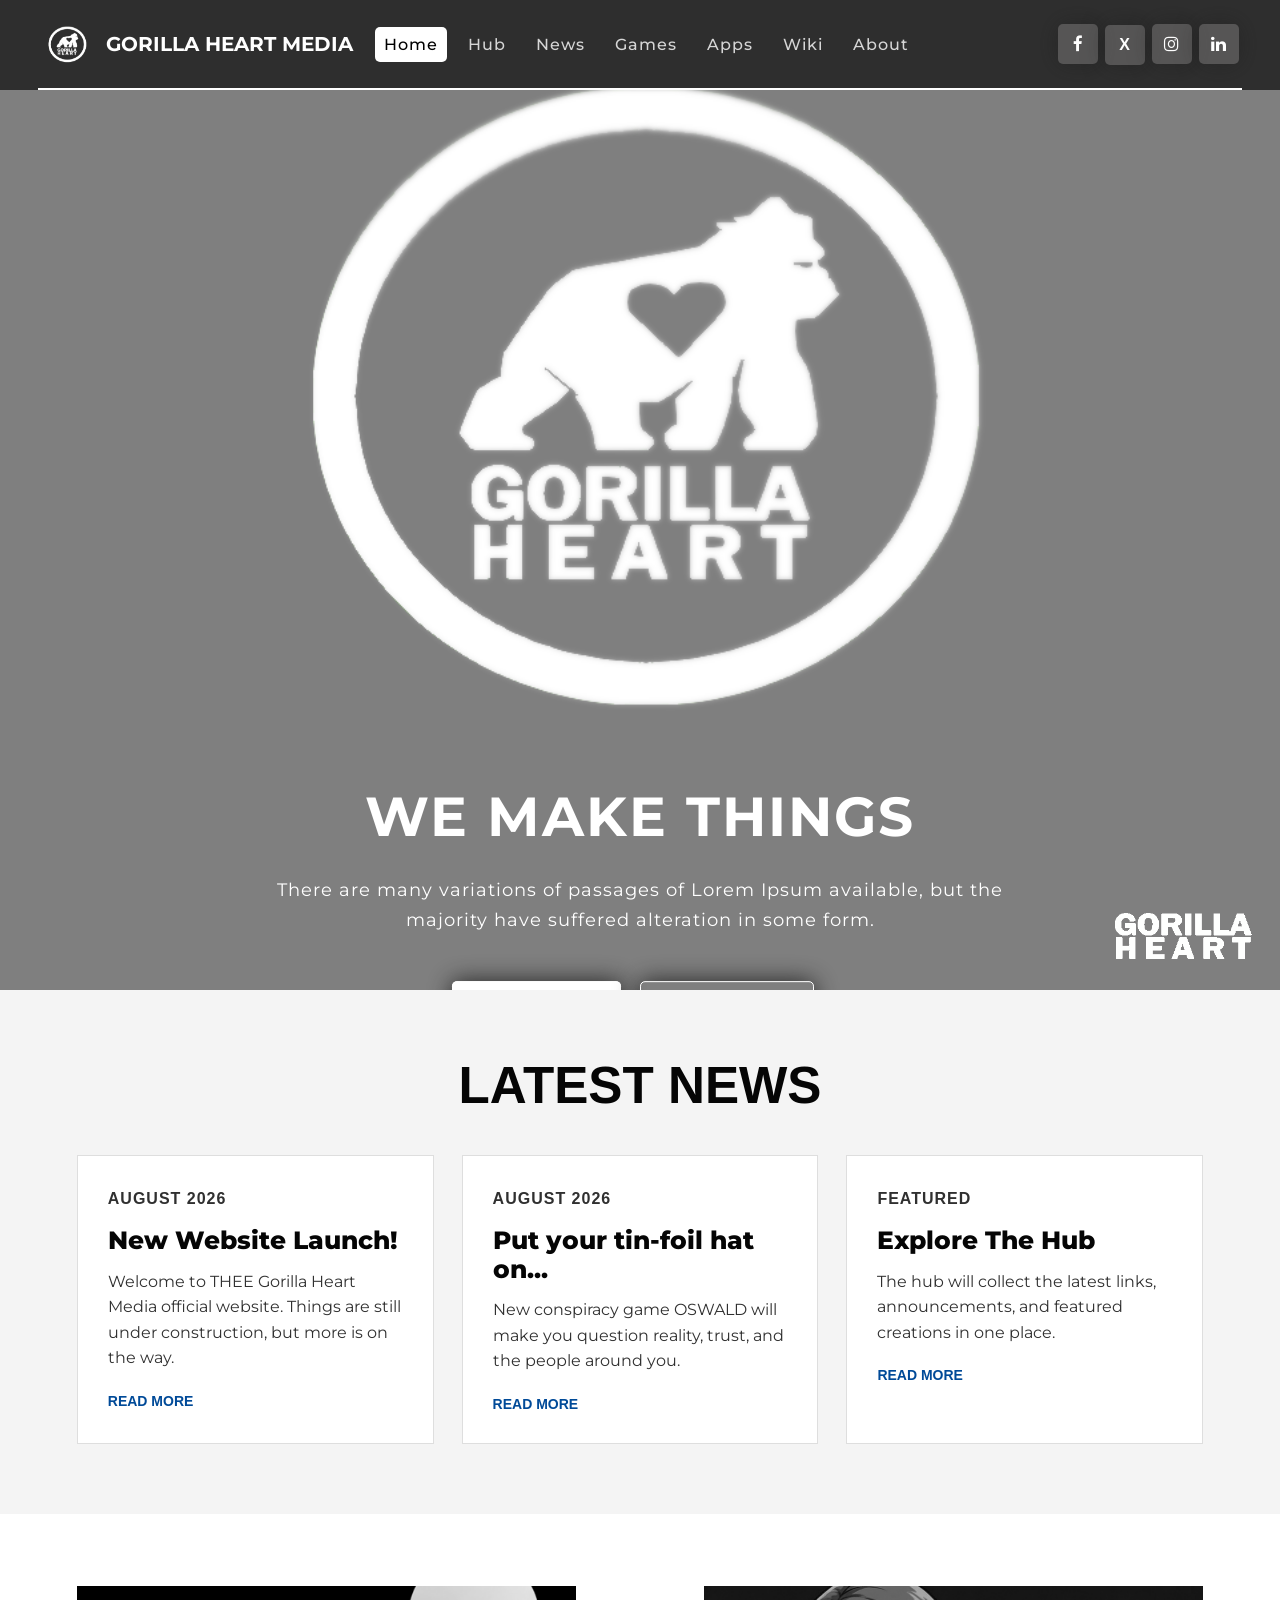
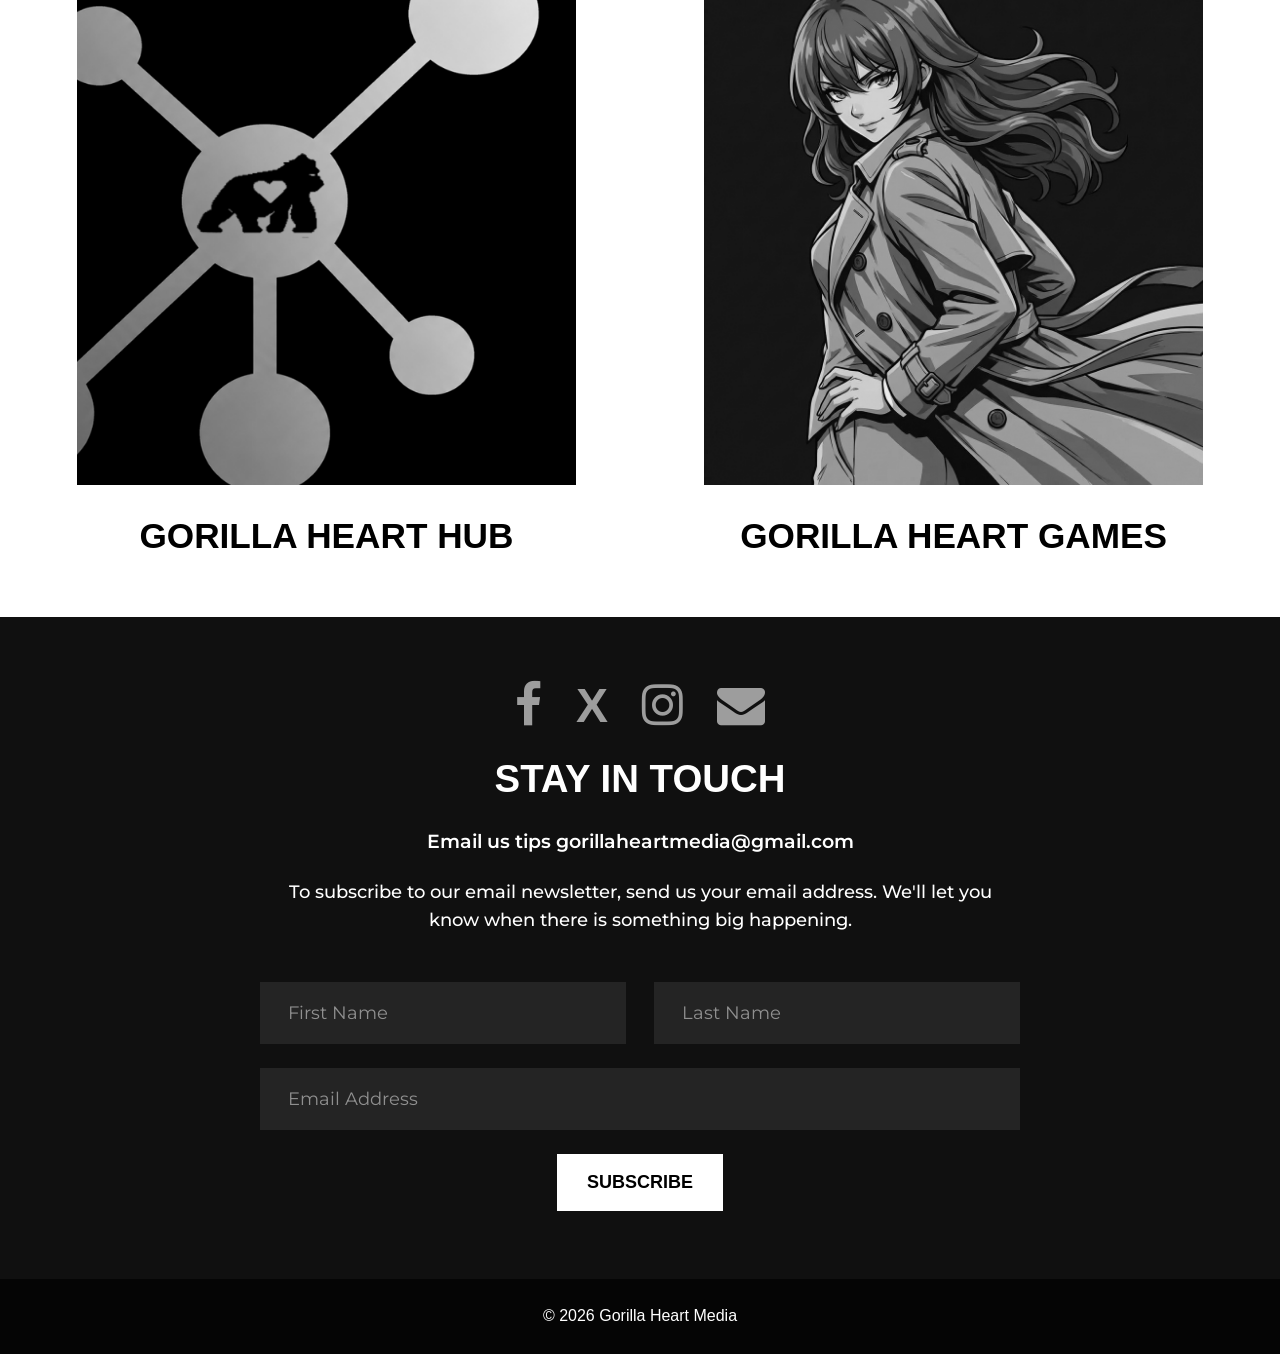
<file: index.html>
<!doctype html>
<html lang="en">
<head>
    <meta charset="utf-8">
    <meta name="viewport" content="width=device-width, initial-scale=1">
    <link rel="stylesheet" href="https://stackpath.bootstrapcdn.com/font-awesome/4.7.0/css/font-awesome.min.css">
    <link rel="stylesheet" href="assets/css/jarallax.css">
    <link rel="stylesheet" href="style.css?v=20260811c">
    <title>Gorilla Heart Studio</title>
</head>

<body>
  <header class="header">
    <div class="nav-bar">
      <div class="logo">
        <a href="index.html">
          <img src="assets/image/whlogo.png" alt="Gorilla Heart logo">
          <span>GORILLA HEART MEDIA</span>
        </a>
      </div>
      <div class="menu">
        <ul>
          <li><a href="index.html" class="active">Home</a></li>
          <li><a href="hub.html">Hub</a></li>
          <li><a href="news.html">News</a></li>
          <li><a href="games.html">Games</a></li>
          <li><a href="apps.html">Apps</a></li>
          <li><a href="#">Wiki</a></li>
          <li><a href="about/">About</a></li>
        </ul>
      </div>
      <div class="social-media">
        <ul>
          <li><a href="#"><i class="fa fa-facebook"></i></a></li>
          <li><a href="#" aria-label="X"><span class="x-icon">X</span></a></li>
          <li><a href="#"><i class="fa fa-instagram"></i></a></li>
          <li><a href="#"><i class="fa fa-linkedin"></i></a></li>
        </ul>
      </div>
    </div>
  </header>

  <section class="jarallax">
  <div class="hero-sec">
    <div class="overlay">
      <div class="caption">
        <img class="hero-logo" src="assets/image/whlogo.png" alt="Gorilla Heart logo">
        <h3>We make things</h3>
        <p class="description">There are many variations of passages of Lorem Ipsum available, but the majority have suffered alteration in some form.</p>
        <div class="btn">
          <a href="#">Read More</a>
          <a href="#">Contact Us</a>
        </div>
      </div>
      <img class="video-corner-logo" src="assets/image/logo2.png" alt="Gorilla Heart">
    </div>
  </div>
</section>
<!-- video background end -->

<section class="latest-news-section">
  <div class="latest-news-inner">
    <h2>Latest News</h2>
    <div class="news-grid">
      <article class="news-item">
        <p class="news-date">August 2026</p>
        <h3>New Website Launch!</h3>
        <p>Welcome to THEE Gorilla Heart Media official website. Things are still under construction, but more is on the way.</p>
        <a href="news.html#website-launch">Read More</a>
      </article>
      <article class="news-item">
        <p class="news-date">August 2026</p>
        <h3>Put your tin-foil hat on...</h3>
        <p>New conspiracy game OSWALD will make you question reality, trust, and the people around you.</p>
        <a href="news.html#oswald">Read More</a>
      </article>
      <article class="news-item">
        <p class="news-date">Featured</p>
        <h3>Explore The Hub</h3>
        <p>The hub will collect the latest links, announcements, and featured creations in one place.</p>
        <a href="#">Read More</a>
      </article>
    </div>
  </div>
</section>

<section class="feature-grid-section">
  <div class="feature-grid">
    <a class="feature-item" href="hub.html">
      <img src="assets/image/hub.png" alt="Gorilla Heart Hub">
      <span>GORILLA HEART HUB</span>
    </a>
    <a class="feature-item" href="games.html">
      <img src="assets/image/game.png" alt="Gorilla Heart Games">
      <span>GORILLA HEART GAMES</span>
    </a>
  </div>
</section>

<section class="contact-section">
  <div class="contact-inner">
    <ul class="contact-social">
      <li><a href="#" aria-label="Facebook"><i class="fa fa-facebook"></i></a></li>
      <li><a href="#" aria-label="X"><span class="x-icon">X</span></a></li>
      <li><a href="#" aria-label="Instagram"><i class="fa fa-instagram"></i></a></li>
      <li><a href="#" aria-label="Email"><i class="fa fa-envelope"></i></a></li>
    </ul>
    <h2>Stay in touch</h2>
    <p class="contact-email">Email us tips gorillaheartmedia@gmail.com</p>
    <p class="contact-copy">To subscribe to our email newsletter, send us your email address. We'll let you know when there is something big happening.</p>
    <form class="contact-form">
      <div class="contact-name-row">
        <input type="text" name="first-name" placeholder="First Name" aria-label="First Name">
        <input type="text" name="last-name" placeholder="Last Name" aria-label="Last Name">
      </div>
      <input type="email" name="email" placeholder="Email Address" aria-label="Email Address">
      <button type="submit">Subscribe</button>
    </form>
  </div>
</section>

<footer class="site-footer">
  <p>&copy; 2026 Gorilla Heart Media</p>
</footer>

  <script src="https://code.jquery.com/jquery-3.7.1.js"></script>
  <script src="assets/js/jarallax.min.js"></script>
  <script src="assets/js/jarallax-video.min.js"></script>
  <script type="text/javascript">
    $('.jarallax').jarallax({
      speed: 3000,
      videoSrc: 'mp4:assets/image/title.mp4',
      videoLoop: true
    });
  </script>
</body>

</html>
</file>
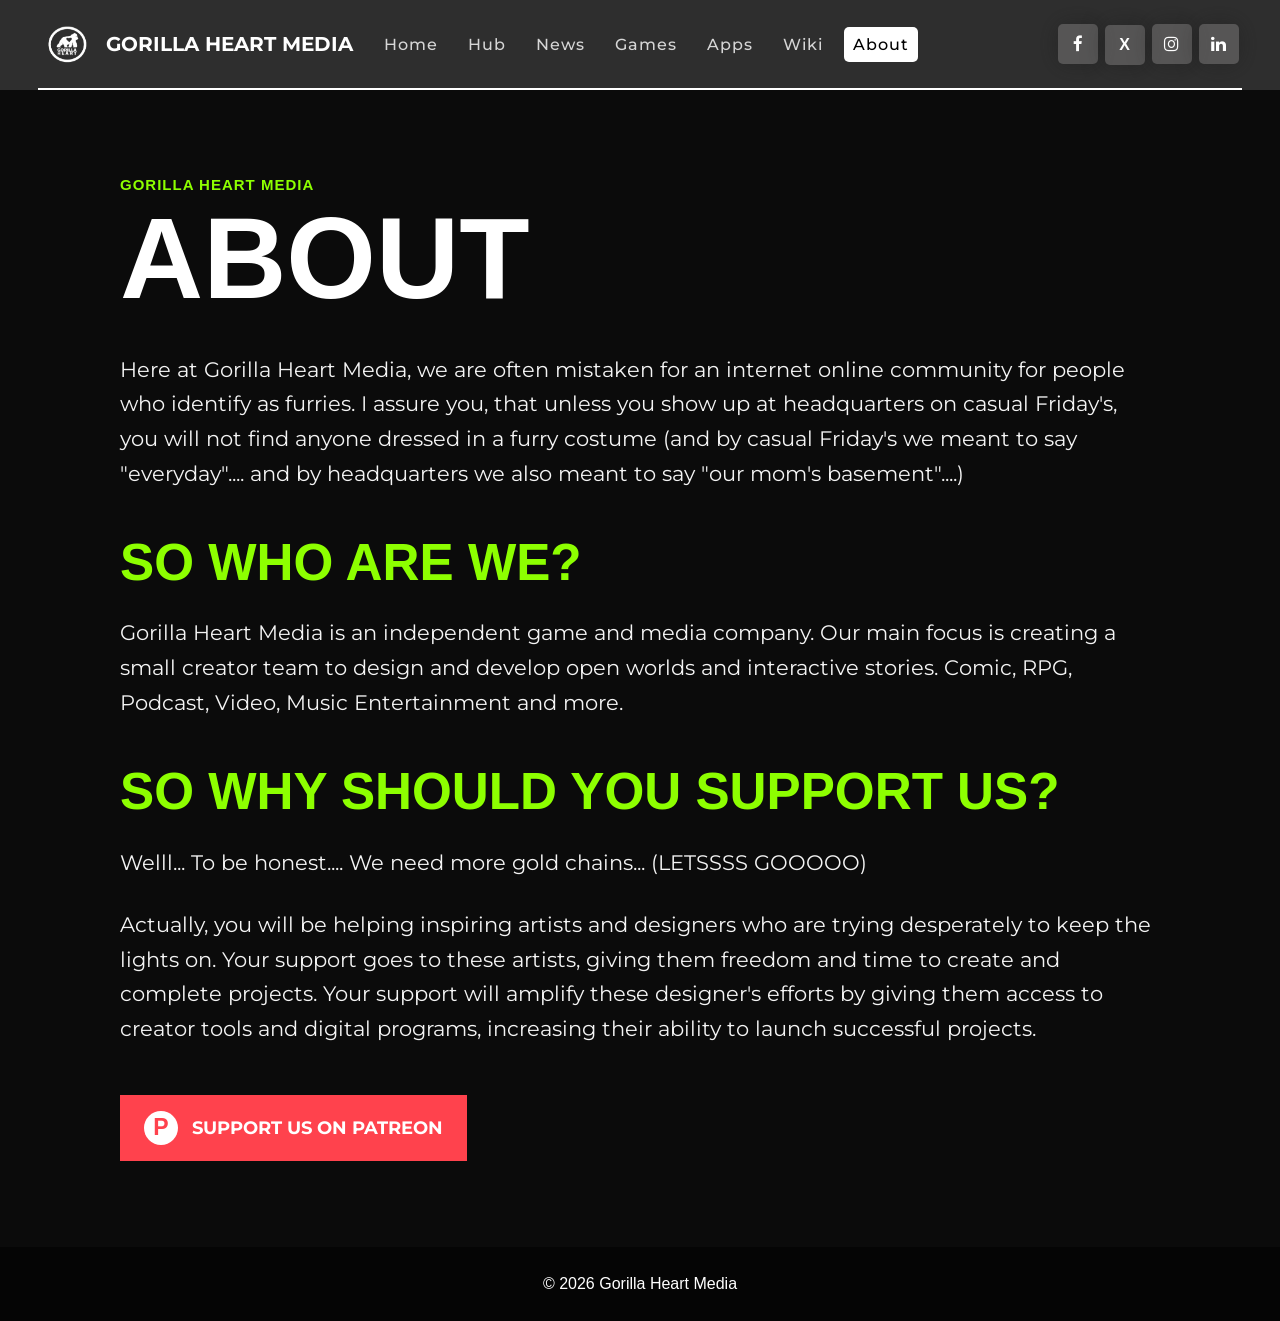
<file: about/index.html>
<!doctype html>
<html lang="en">
<head>
    <meta charset="utf-8">
    <meta name="viewport" content="width=device-width, initial-scale=1">
    <link rel="stylesheet" href="https://stackpath.bootstrapcdn.com/font-awesome/4.7.0/css/font-awesome.min.css">
    <link rel="stylesheet" href="../style.css?v=20260811c">
    <title>Gorilla Heart Studio</title>
</head>

<body class="inner-page">
  <header class="header">
    <div class="nav-bar">
      <div class="logo">
        <a href="../index.html">
          <img src="../assets/image/whlogo.png" alt="Gorilla Heart logo">
          <span>GORILLA HEART MEDIA</span>
        </a>
      </div>
      <div class="menu">
        <ul>
          <li><a href="../index.html">Home</a></li>
          <li><a href="../hub.html">Hub</a></li>
          <li><a href="../news.html">News</a></li>
          <li><a href="../games.html">Games</a></li>
          <li><a href="../apps.html">Apps</a></li>
          <li><a href="#">Wiki</a></li>
          <li><a href="./" class="active">About</a></li>
        </ul>
      </div>
      <div class="social-media">
        <ul>
          <li><a href="#"><i class="fa fa-facebook"></i></a></li>
          <li><a href="#" aria-label="X"><span class="x-icon">X</span></a></li>
          <li><a href="#"><i class="fa fa-instagram"></i></a></li>
          <li><a href="#"><i class="fa fa-linkedin"></i></a></li>
        </ul>
      </div>
    </div>
  </header>

  <main class="about-page">
    <section class="about-hero">
      <div class="about-inner">
        <p class="page-kicker">Gorilla Heart Media</p>
        <h1>About</h1>
        <div class="about-copy">
          <p>Here at Gorilla Heart Media, we are often mistaken for an internet online community for people who identify as furries. I assure you, that unless you show up at headquarters on casual Friday's, you will not find anyone dressed in a furry costume (and by casual Friday's we meant to say "everyday".... and by headquarters we also meant to say "our mom's basement"....)</p>

          <h2>So Who Are We?</h2>
          <p>Gorilla Heart Media is an independent game and media company. Our main focus is creating a small creator team to design and develop open worlds and interactive stories. Comic, RPG, Podcast, Video, Music Entertainment and more.</p>

          <h2>So Why Should You Support Us?</h2>
          <p>Welll... To be honest.... We need more gold chains... (LETSSSS GOOOOO)</p>
          <p>Actually, you will be helping inspiring artists and designers who are trying desperately to keep the lights on. Your support goes to these artists, giving them freedom and time to create and complete projects. Your support will amplify these designer's efforts by giving them access to creator tools and digital programs, increasing their ability to launch successful projects.</p>
        </div>

        <a class="patreon-link" href="https://patreon.com/StrandedandLost?utm_medium=unknown&utm_source=join_link&utm_campaign=creatorshare_creator&utm_content=copyLink" target="_blank" rel="noopener noreferrer">
          <span class="patreon-mark" aria-hidden="true">P</span>
          <span>Support Us On Patreon</span>
        </a>
      </div>
    </section>
  </main>

  <footer class="site-footer">
    <p>&copy; 2026 Gorilla Heart Media</p>
  </footer>
</body>

</html>
</file>
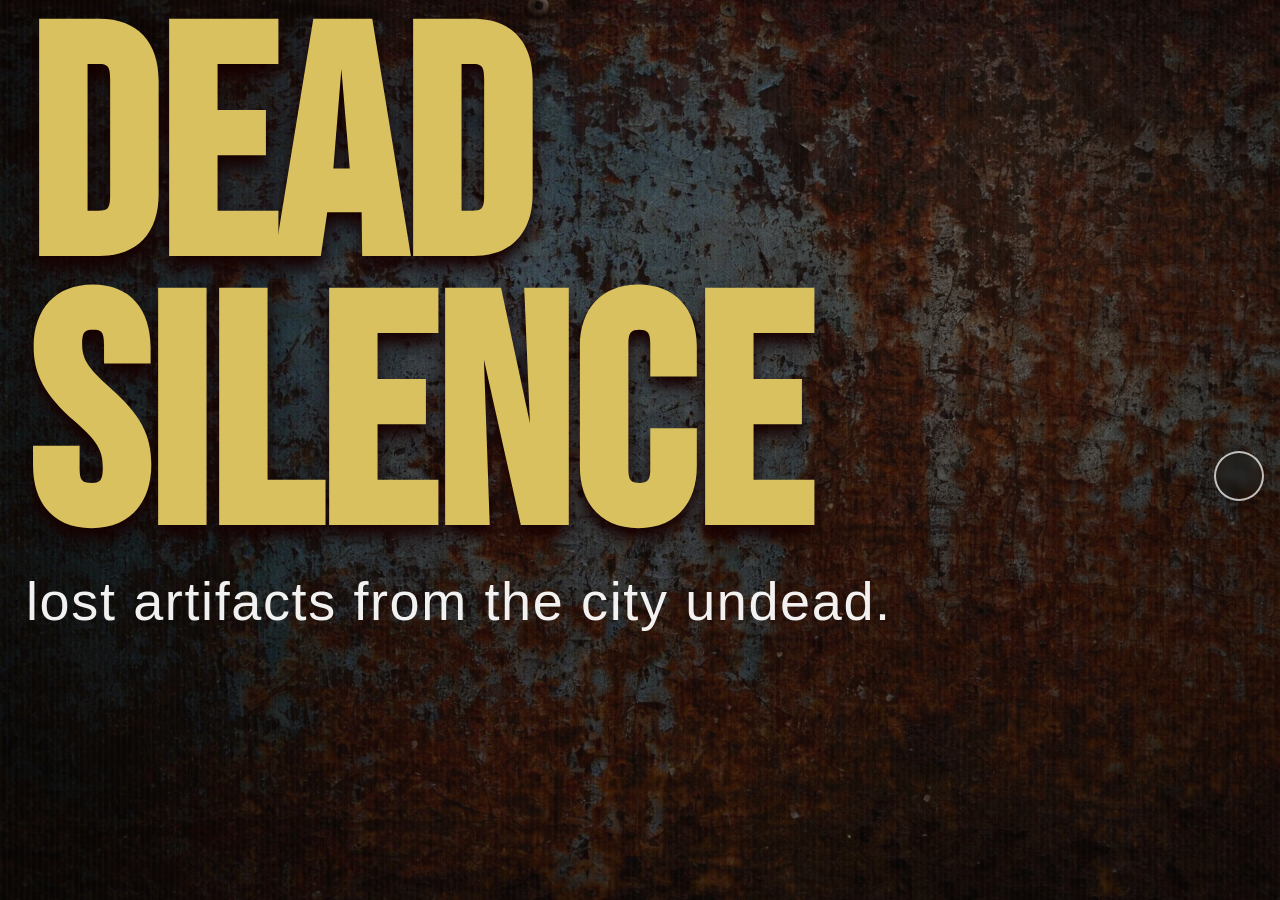
<file: dead-silence/index.html>
<!doctype html>
<html lang="en">
<head>
  <meta charset="utf-8" />
  <meta name="viewport" content="width=device-width, initial-scale=1" />
  <title>Dead Silence</title>
  <link rel="icon" href="data:," />
  <link rel="preload" href="a.otf" as="font" type="font/otf" crossorigin />
  <style>
    @font-face{
      font-family:"DeadTitle";
      src:url("a.otf") format("opentype");
      font-weight:400;
      font-style:normal;
      font-display:swap;
    }
    :root{
      --gold:#d9c15f;
      --paper:#c7b089;
      --paper-deep:#ac9065;
      --ink:#231711;
      --muted:#5f4937;
      --panel:rgba(0,0,0,.72);
      --panel-line:rgba(125,0,0,.48);
      --text:#e8e3d7;
    }
    *{box-sizing:border-box}
    html{
      background:#0f0d0b;
      scroll-behavior:smooth;
      height:100%;
    }
    body{
      position:relative;
      margin:0;
      min-height:100vh;
      overflow:hidden;
      overflow-x:hidden;
      font-family:Georgia, "Times New Roman", serif;
      background:#0f0d0b;
    }
    .bg-fade{
      position:fixed;
      inset:0;
      z-index:9;
      pointer-events:none;
      background:#040302;
      opacity:0;
      transition:opacity .9s ease;
    }
    .bg-fade.is-active{opacity:1}
    .bg-fade.is-revealing{opacity:0}
    .landing{
      position:fixed;
      inset:0;
      z-index:10;
      display:flex;
      align-items:flex-start;
      justify-content:space-between;
      gap:24px;
      padding:34px 18px 34px 38px;
      transition:opacity .9s ease, visibility .9s ease, transform .9s ease;
    }
    .landing::before{
      content:"";
      position:absolute;
      inset:0;
      z-index:-2;
      background:url("a.jpeg") center center / cover no-repeat;
      transform:scale(1.03);
      transition:opacity .9s ease, transform 1.2s ease;
    }
    .landing::after{
      content:"";
      position:absolute;
      inset:0;
      z-index:-1;
      background:
        linear-gradient(rgba(8,7,6,.16), rgba(8,7,6,.28)),
        radial-gradient(circle at 20% 18%, rgba(122,31,28,.1), transparent 28%),
        radial-gradient(circle at 82% 24%, rgba(216,154,72,.05), transparent 24%),
        repeating-linear-gradient(90deg, rgba(255,255,255,.02) 0 2px, transparent 2px 6px),
        linear-gradient(180deg, rgba(31,26,21,.16) 0%, rgba(16,13,10,.3) 100%);
    }
    .landing.is-leaving::before{
      opacity:0;
    }
    .landing.is-leaving{
      opacity:0;
      visibility:hidden;
      transform:scale(1.02);
      pointer-events:none;
    }
    .mast{
      max-width:980px;
    }
    @keyframes titleShadowDrift{
      0%, 100%{ text-shadow:0 11px 16px rgba(23,0,0,1); }
      50%{ text-shadow:0 71px 16px rgba(23,0,0,1); }
    }
    .landing h1{
      margin:0 0 10px;
      font-family:"DeadTitle", auto;
      font-size:clamp(81px, 39vw, 435px);
      line-height:.84;
      letter-spacing:0;
      font-weight:900;
      text-transform:uppercase;
      color:var(--gold);
      text-shadow:0 11px 16px rgba(23,0,0,1);
      animation:titleShadowDrift 15s ease-in-out infinite;
    }
    .sub{
      margin:0;
      color:rgba(255,255,255,.94);
      font-family:Arial, Helvetica, sans-serif;
      font-size:62px;
      line-height:1;
      letter-spacing:.03em;
      white-space:nowrap;
    }
    .enter-wrap{
      min-height:100vh;
      display:flex;
      align-items:center;
      justify-content:flex-end;
      flex:0 0 140px;
    }
    .enter-circle{
      width:50px;
      height:50px;
      border-radius:50%;
      border:2px solid rgba(255,255,255,.72);
      background:rgba(8,7,6,.16);
      box-shadow:0 18px 40px rgba(0,0,0,.28);
      cursor:pointer;
      transition:background .25s ease, transform .18s ease, border-color .25s ease, box-shadow .25s ease;
      backdrop-filter:blur(3px);
    }
    .enter-circle:hover{
      background:rgba(217,193,95,.92);
      border-color:rgba(217,193,95,1);
      box-shadow:0 20px 50px rgba(0,0,0,.36);
      transform:scale(1.05);
    }
    .enter-circle:focus-visible{
      outline:3px solid rgba(255,255,255,.75);
      outline-offset:6px;
    }
    .timeline-app{
      position:relative;
      min-height:100vh;
      opacity:0;
      visibility:hidden;
      transition:opacity .9s ease, visibility .9s ease;
    }
    .timeline-app.is-active{
      opacity:1;
      visibility:visible;
    }
    .artifact-view{
      position:fixed;
      inset:0;
      z-index:11;
      opacity:0;
      visibility:hidden;
      transition:opacity .6s ease, visibility .6s ease;
      background:
        linear-gradient(rgba(3,2,2,.88), rgba(7,5,4,.94)),
        #050403;
      color:var(--text);
      overflow:auto;
    }
    .artifact-view.is-visible{
      opacity:1;
      visibility:visible;
    }
    .artifact-view.is-reader-open .artifact-top,
    .artifact-view.is-reader-open .artifact-browser{
      opacity:0;
      pointer-events:none;
      user-select:none;
    }
    .artifact-inner{
      max-width:1120px;
      margin:0 auto;
      padding:clamp(20px, 2.5vw, 34px) clamp(14px, 2vw, 22px) clamp(20px, 3vw, 44px);
    }
    .artifact-top{
      display:flex;
      align-items:flex-start;
      justify-content:space-between;
      gap:20px;
      margin-bottom:28px;
    }
    .artifact-kicker{
      margin:0 0 8px;
      font-family:Arial, Helvetica, sans-serif;
      font-size:12px;
      letter-spacing:.18em;
      text-transform:uppercase;
      color:#f2df9a;
    }
    .artifact-title{
      margin:0 0 8px;
      font-family:Arial, Helvetica, sans-serif;
      font-size:42px;
      line-height:1;
      text-transform:uppercase;
      color:#f0ebe0;
    }
    .artifact-sub{
      margin:0;
      font-family:Arial, Helvetica, sans-serif;
      font-size:15px;
      line-height:1.5;
      color:#c9c2b6;
      max-width:760px;
    }
    .artifact-close{
      border:1px solid rgba(255,255,255,.22);
      background:rgba(255,255,255,.04);
      color:#f0ebe0;
      border-radius:999px;
      padding:12px 18px;
      font-family:Arial, Helvetica, sans-serif;
      text-transform:uppercase;
      letter-spacing:.14em;
      cursor:pointer;
    }
    .artifact-browser{
      display:grid;
      grid-template-columns:320px 1fr;
      gap:18px;
    }
    .artifact-selector{
      display:grid;
      grid-template-columns:1fr 26px;
      column-gap:10px;
      align-items:stretch;
      border:1px solid rgba(255,255,255,.1);
      border-radius:20px;
      padding:18px 16px;
      background:rgba(255,255,255,.04);
      box-shadow:0 14px 38px rgba(0,0,0,.18);
    }
    .artifact-dial-head{
      display:flex;
      justify-content:space-between;
      align-items:center;
      grid-column:1 / -1;
      margin-bottom:14px;
      font-family:Arial, Helvetica, sans-serif;
      text-transform:uppercase;
      letter-spacing:.14em;
      color:#c9c2b6;
      font-size:11px;
    }
    .artifact-dial-head strong{
      font-size:13px;
      color:#f2df9a;
      letter-spacing:.12em;
    }
    .artifact-dial-window{
      position:relative;
      grid-column:1;
      height:200px;
      overflow:hidden;
      mask-image:linear-gradient(to bottom, transparent 0%, rgba(0,0,0,.35) 12%, rgba(0,0,0,1) 36%, rgba(0,0,0,1) 64%, rgba(0,0,0,.35) 88%, transparent 100%);
      -webkit-mask-image:linear-gradient(to bottom, transparent 0%, rgba(0,0,0,.35) 12%, rgba(0,0,0,1) 36%, rgba(0,0,0,1) 64%, rgba(0,0,0,.35) 88%, transparent 100%);
    }
    .artifact-dial-window::before,
    .artifact-dial-window::after{
      content:"";
      position:absolute;
      left:10px;
      right:10px;
      height:1px;
      background:rgba(217,193,95,.28);
      pointer-events:none;
      z-index:1;
    }
    .artifact-dial-window::before{ top:76px; }
    .artifact-dial-window::after{ top:124px; }
    .artifact-dial-stack{
      position:absolute;
      inset:0;
      will-change:transform;
      transition:transform .16s ease;
    }
    .artifact-dial-item{
      height:50px;
      display:flex;
      align-items:center;
      justify-content:center;
      padding:0 12px;
      text-align:center;
      font-family:Arial, Helvetica, sans-serif;
      font-size:18px;
      color:rgba(240,235,224,.38);
      transition:color .16s ease, opacity .16s ease, transform .16s ease;
    }
    .artifact-dial-item.is-active{
      color:#f0ebe0;
      opacity:1;
      transform:scale(1.02);
    }
    .artifact-dial-track{
      display:flex;
      flex-direction:column;
      justify-content:center;
      align-items:center;
      grid-column:2;
      height:200px;
      gap:14px;
      padding:0;
    }
    .artifact-step-dot{
      width:16px;
      height:16px;
      border-radius:50%;
      border:1px solid rgba(255,255,255,.65);
      background:radial-gradient(circle at 35% 35%, #f7efcf 0 18%, #d9c15f 19% 56%, #7d6d2d 57% 100%);
      box-shadow:0 0 0 3px rgba(0,0,0,.36);
      cursor:pointer;
      transition:transform .14s ease, box-shadow .14s ease, opacity .14s ease;
    }
    .artifact-step-dot:hover{
      transform:scale(1.08);
      box-shadow:0 0 0 3px rgba(0,0,0,.42), 0 0 10px rgba(217,193,95,.32);
    }
    .artifact-step-dot:disabled{
      opacity:.28;
      cursor:not-allowed;
      transform:none;
      box-shadow:0 0 0 2px rgba(0,0,0,.28);
    }
    .artifact-panel{
      border:1px solid rgba(255,255,255,.1);
      border-radius:20px;
      padding:22px;
      background:rgba(255,255,255,.04);
      box-shadow:0 14px 38px rgba(0,0,0,.18);
    }
    .artifact-meta{
      margin:0 0 10px;
      font-family:Arial, Helvetica, sans-serif;
      font-size:12px;
      letter-spacing:.14em;
      text-transform:uppercase;
      color:#f2df9a;
    }
    .artifact-panel h3{
      margin:0 0 10px;
      font-family:Arial, Helvetica, sans-serif;
      font-size:28px;
      color:#f0ebe0;
    }
    .artifact-panel p{
      margin:0 0 18px;
      font-family:Arial, Helvetica, sans-serif;
      font-size:15px;
      line-height:1.6;
      color:#d4cdc1;
    }
    .artifact-facts{
      margin:0 0 18px;
      padding:0;
      list-style:none;
      display:flex;
      flex-direction:column;
      gap:8px;
    }
    .artifact-facts li{
      font-family:Arial, Helvetica, sans-serif;
      font-size:14px;
      line-height:1.45;
      color:#d4cdc1;
    }
    .artifact-facts strong{
      color:#f2df9a;
      font-weight:600;
    }
    .artifact-tape-feature,
    .artifact-object-feature{
      position:relative;
      min-height:260px;
      margin:0 0 18px;
      overflow:hidden;
      border:1px solid rgba(255,255,255,.14);
      border-radius:16px;
      background:#050403 url("bg1.png") center / cover no-repeat;
      box-shadow:inset 0 0 70px rgba(0,0,0,.58), 0 18px 42px rgba(0,0,0,.28);
    }
    .artifact-object-feature{
      background-image:url("bg_player.png");
    }
    .artifact-tape-feature::before,
    .artifact-object-feature::before{
      content:"";
      position:absolute;
      inset:0;
      background:linear-gradient(180deg, rgba(0,0,0,.16), rgba(0,0,0,.56));
      pointer-events:none;
    }
    .artifact-tape-image,
    .artifact-object-image{
      position:absolute;
      left:50%;
      top:50%;
      width:min(72%, 430px);
      max-height:82%;
      object-fit:contain;
      transform:translate(-50%, -50%) rotate(-3deg);
      filter:drop-shadow(0 20px 28px rgba(0,0,0,.58));
    }
    .artifact-object-image{
      width:min(76%, 460px);
      transform:translate(-50%, -50%) rotate(2deg);
    }
    .mp3-player-frame{
      position:absolute;
      left:50%;
      top:50%;
      width:min(76%, 460px);
      aspect-ratio:812 / 1134;
      transform:translate(-50%, -50%) rotate(2deg);
      filter:drop-shadow(0 20px 28px rgba(0,0,0,.58));
      container-type:inline-size;
    }
    .mp3-player-frame .artifact-object-image{
      position:absolute;
      inset:0;
      width:100%;
      height:100%;
      max-height:none;
      transform:none;
      filter:none;
    }
    .mp3-screen{
      position:absolute;
      left:21.4%;
      top:9.7%;
      width:58.8%;
      height:30.6%;
      padding:3.4% 4.4% 3.2%;
      color:#303746;
      font-family:Consolas, "Courier New", monospace;
      font-weight:700;
      letter-spacing:0;
      text-shadow:0 1px 0 rgba(255,255,255,.16);
      display:grid;
      grid-template-rows:auto auto 1fr auto auto;
      gap:2.8%;
      pointer-events:none;
      opacity:.9;
      mix-blend-mode:multiply;
    }
    .mp3-screen-top{
      display:grid;
      grid-template-columns:18% 1fr 18%;
      align-items:center;
      border-bottom:2px solid rgba(48,55,70,.7);
      padding-bottom:2.2%;
      font-size:clamp(8px, 4.5cqw, 21px);
      line-height:1;
    }
    .mp3-screen-play{
      width:0;
      height:0;
      border-top:.45em solid transparent;
      border-bottom:.45em solid transparent;
      border-left:.72em solid currentColor;
    }
    .mp3-screen-status{
      text-align:center;
      font-size:1.08em;
    }
    .mp3-screen-battery{
      justify-self:end;
      position:relative;
      width:1.75em;
      height:.95em;
      border:.16em solid currentColor;
      box-sizing:border-box;
    }
    .mp3-screen-battery::before{
      content:"";
      position:absolute;
      left:.16em;
      top:.16em;
      bottom:.16em;
      width:58%;
      background:currentColor;
    }
    .mp3-screen-battery::after{
      content:"";
      position:absolute;
      right:-.34em;
      top:.22em;
      width:.22em;
      height:.42em;
      background:currentColor;
    }
    .mp3-screen-count{
      font-size:clamp(7px, 3.2cqw, 16px);
      line-height:1;
    }
    .mp3-screen-track{
      align-self:center;
      text-align:center;
      font-size:clamp(8px, 3.7cqw, 18px);
      line-height:1.28;
    }
    .mp3-screen-track strong,
    .mp3-screen-track span{
      display:block;
      white-space:nowrap;
      overflow:hidden;
      text-overflow:ellipsis;
    }
    .mp3-screen-progress{
      align-self:end;
      height:.7em;
      border:2px solid currentColor;
      border-radius:.24em;
      overflow:hidden;
    }
    .mp3-screen-progress span{
      display:block;
      width:34%;
      height:100%;
      background:currentColor;
    }
    .mp3-screen-time{
      display:flex;
      justify-content:space-between;
      font-size:clamp(7px, 3.4cqw, 16px);
      line-height:1;
    }
    .artifact-tape-play{
      position:absolute;
      left:50%;
      bottom:24px;
      min-width:124px;
      min-height:44px;
      padding:0 18px;
      border:1px solid rgba(242,223,154,.72);
      border-radius:999px;
      background:rgba(5,4,3,.78);
      color:#f2df9a;
      box-shadow:0 10px 24px rgba(0,0,0,.42), 0 0 18px rgba(217,193,95,.18);
      transform:translateX(-50%);
      cursor:pointer;
      display:flex;
      align-items:center;
      justify-content:center;
      font-family:Arial, Helvetica, sans-serif;
      font-size:12px;
      font-weight:700;
      letter-spacing:.16em;
      text-transform:uppercase;
    }
    .artifact-tape-play.is-playing{
      background:rgba(37,29,13,.88);
      color:#fff4bd;
    }
    .artifact-enter{
      border:1px solid rgba(255,255,255,.22);
      background:rgba(255,255,255,.04);
      color:#f0ebe0;
      border-radius:999px;
      padding:10px 16px;
      font-family:Arial, Helvetica, sans-serif;
      text-transform:uppercase;
      letter-spacing:.14em;
      cursor:pointer;
    }
    .artifact-actions{
      display:flex;
      gap:10px;
      flex-wrap:wrap;
    }
    .artifact-model{
      border:1px solid rgba(255,255,255,.22);
      background:rgba(255,255,255,.04);
      color:#f0ebe0;
      border-radius:999px;
      padding:10px 16px;
      font-family:Arial, Helvetica, sans-serif;
      text-transform:uppercase;
      letter-spacing:.14em;
      cursor:pointer;
    }
    .artifact-playlist{
      margin:0 0 16px;
      padding:10px 0 0;
      border-top:1px solid rgba(255,255,255,.1);
    }
    .artifact-playlist p{
      margin:0 0 8px;
      font-family:Arial, Helvetica, sans-serif;
      font-size:11px;
      letter-spacing:.14em;
      text-transform:uppercase;
      color:#f2df9a;
    }
    .artifact-playlist ul{
      list-style:none;
      margin:0;
      padding:0;
      display:flex;
      flex-direction:column;
      gap:8px;
    }
    .artifact-playlist button{
      width:100%;
      text-align:left;
      border:1px solid rgba(255,255,255,.12);
      border-radius:12px;
      padding:10px 12px;
      background:rgba(255,255,255,.03);
      color:#e8e1d3;
      font-family:Arial, Helvetica, sans-serif;
      letter-spacing:.05em;
      cursor:pointer;
    }
    .artifact-sublist{
      display:none;
      margin-top:18px;
      padding-top:18px;
      border-top:1px solid rgba(255,255,255,.08);
    }
    .artifact-sublist.is-visible{
      display:block;
    }
    .artifact-sublist h4{
      margin:0 0 12px;
      font-family:Arial, Helvetica, sans-serif;
      font-size:12px;
      letter-spacing:.16em;
      text-transform:uppercase;
      color:#f2df9a;
    }
    .artifact-sublist ul{
      list-style:none;
      padding:0;
      margin:0;
      display:flex;
      flex-direction:column;
      gap:10px;
    }
    .artifact-sublist li{
      padding:12px 14px;
      border-radius:14px;
      background:rgba(255,255,255,.03);
      border:1px solid rgba(255,255,255,.06);
      font-family:Arial, Helvetica, sans-serif;
      color:#d4cdc1;
    }
    .artifact-sublist strong{
      display:block;
      margin-bottom:4px;
      color:#f0ebe0;
      font-size:15px;
    }
    .artifact-subcopy{
      white-space:pre-line;
      line-height:1.6;
    }
    .artifact-subbutton{
      width:100%;
      text-align:left;
      border:1px solid rgba(255,255,255,.06);
      border-radius:14px;
      background:rgba(255,255,255,.03);
      padding:12px 14px;
      color:#d4cdc1;
      font-family:Arial, Helvetica, sans-serif;
      cursor:pointer;
      transition:background .2s ease, border-color .2s ease;
    }
    .artifact-subbutton:hover{
      background:rgba(217,193,95,.08);
      border-color:rgba(217,193,95,.35);
    }
    .artifact-reader{
      position:fixed;
      inset:0;
      z-index:30;
      display:none;
      align-items:center;
      justify-content:center;
      padding:20px;
      background:#000;
      overflow:hidden;
    }
    .artifact-reader.has-journal-paper{
      position:fixed;
      inset:0;
      overflow:hidden;
      background:#000;
      justify-content:flex-start;
      align-items:flex-start;
      padding:28px 24px;
    }
    .artifact-reader.has-journal-paper::before{
      content:"";
      position:absolute;
      inset:0;
      z-index:0;
      pointer-events:none;
      background:url("messer.png") right center / contain no-repeat;
      opacity:.9;
    }
    .artifact-reader.is-visible{
      display:flex;
    }
    .artifact-reader-card{
      position:relative;
      width:min(920px, 100%);
      max-height:85vh;
      overflow:auto;
      border:1px solid rgba(255,255,255,.18);
      border-radius:20px;
      padding:22px;
      background:linear-gradient(rgba(9,7,6,.96), rgba(13,10,8,.96));
      box-shadow:0 20px 60px rgba(0,0,0,.45);
    }
    .artifact-reader.has-journal-paper .artifact-reader-card{
      position:relative;
      z-index:1;
      width:min(760px, calc(100vw - 48px));
      height:calc(100vh - 56px);
      max-height:calc(100vh - 56px);
      display:flex;
      flex-direction:column;
      overflow:hidden;
      background:#000;
      border-color:rgba(255,255,255,.28);
      box-shadow:0 22px 64px rgba(0,0,0,.68);
    }
    .artifact-reader.has-journal-paper .artifact-reader-head{
      background:#000;
    }
    .artifact-reader.has-journal-paper .artifact-reader-body{
      background:#000;
      color:#e6decf;
      flex:1 1 auto;
      overflow:auto;
      scrollbar-width:thin;
      scrollbar-color:rgba(217,193,95,.72) rgba(255,255,255,.08);
    }
    .artifact-reader.has-journal-paper .artifact-reader-body::-webkit-scrollbar{
      width:10px;
    }
    .artifact-reader.has-journal-paper .artifact-reader-body::-webkit-scrollbar-track{
      background:rgba(255,255,255,.08);
      border-radius:999px;
    }
    .artifact-reader.has-journal-paper .artifact-reader-body::-webkit-scrollbar-thumb{
      background:linear-gradient(180deg, rgba(247,239,207,.9), rgba(217,193,95,.78));
      border-radius:999px;
      border:1px solid rgba(0,0,0,.35);
    }
    .artifact-reader.has-journal-paper .artifact-reader-body::-webkit-scrollbar-thumb:hover{
      background:linear-gradient(180deg, rgba(247,239,207,1), rgba(217,193,95,.95));
    }
    .artifact-reader.has-journal-paper .artifact-reader-close{
      background:#000;
      border-color:rgba(255,255,255,.35);
    }
    .artifact-reader.has-tape-player,
    .artifact-reader.has-object-player{
      padding:0;
      align-items:stretch;
      justify-content:stretch;
      background:#050403 url("bg1.png") center / cover no-repeat;
    }
    .artifact-reader.has-object-player{
      background-image:url("bg_player.png");
    }
    .artifact-reader.has-tape-player::before,
    .artifact-reader.has-object-player::before{
      content:"";
      position:absolute;
      inset:0;
      z-index:0;
      pointer-events:none;
      background:
        linear-gradient(90deg, rgba(0,0,0,.78), rgba(0,0,0,.42) 46%, rgba(0,0,0,.18)),
        radial-gradient(circle at 74% 48%, rgba(242,223,154,.14), transparent 30%);
    }
    .artifact-reader.has-tape-player .artifact-reader-card,
    .artifact-reader.has-object-player .artifact-reader-card{
      position:relative;
      z-index:1;
      width:100%;
      max-height:none;
      min-height:100vh;
      border:0;
      border-radius:0;
      padding:28px 32px;
      overflow:hidden;
      background:transparent;
      box-shadow:none;
      display:grid;
      grid-template-columns:minmax(320px, 42vw) 1fr;
      grid-template-rows:auto 1fr;
      gap:22px;
    }
    .artifact-reader.has-tape-player .artifact-reader-head,
    .artifact-reader.has-object-player .artifact-reader-head{
      grid-column:1 / -1;
      margin:0;
    }
    .artifact-tape-reader-layout{
      display:grid;
      grid-template-columns:minmax(320px, 42vw) 1fr;
      gap:24px;
      min-height:0;
      align-items:center;
    }
    .artifact-reader.has-tape-player .artifact-reader-body,
    .artifact-reader.has-object-player .artifact-reader-body{
      grid-column:1 / -1;
      min-height:0;
    }
    .artifact-tape-reader-copy{
      align-self:stretch;
      overflow:auto;
      padding:24px;
      border:1px solid rgba(255,255,255,.16);
      border-radius:18px;
      background:rgba(0,0,0,.72);
      box-shadow:0 20px 54px rgba(0,0,0,.34);
      white-space:pre-line;
    }
    .artifact-tape-reader-copy p{
      margin:0 0 16px;
      color:#ddd4c5;
    }
    .artifact-tape-reader-stage{
      position:relative;
      min-height:calc(100vh - 156px);
      display:flex;
      align-items:center;
      justify-content:center;
    }
    .artifact-tape-reader-image{
      width:min(78vw, 780px);
      max-width:100%;
      max-height:calc(100vh - 180px);
      object-fit:contain;
      filter:drop-shadow(0 34px 44px rgba(0,0,0,.64));
    }
    .artifact-tape-reader-stage .mp3-player-frame{
      position:relative;
      left:auto;
      top:auto;
      width:min(78vw, 780px);
      max-width:100%;
      max-height:calc(100vh - 180px);
      transform:rotate(1deg);
      filter:drop-shadow(0 34px 44px rgba(0,0,0,.64));
    }
    .artifact-tape-reader-stage .mp3-screen-top{
      font-size:clamp(10px, 4.5cqw, 28px);
    }
    .artifact-tape-reader-stage .mp3-screen-count{
      font-size:clamp(9px, 3.2cqw, 22px);
    }
    .artifact-tape-reader-stage .mp3-screen-track{
      font-size:clamp(10px, 3.7cqw, 25px);
    }
    .artifact-tape-reader-stage .mp3-screen-time{
      font-size:clamp(9px, 3.4cqw, 22px);
    }
    .artifact-tape-reader-stage .artifact-tape-play{
      bottom:clamp(18px, 7vh, 72px);
    }
    .artifact-reader-head{
      display:flex;
      justify-content:space-between;
      align-items:flex-start;
      gap:16px;
      margin-bottom:14px;
    }
    .artifact-reader-head p{
      margin:0 0 8px;
      font-family:Arial, Helvetica, sans-serif;
      font-size:11px;
      letter-spacing:.16em;
      text-transform:uppercase;
      color:#f2df9a;
    }
    .artifact-reader-head h4{
      margin:0;
      font-family:Arial, Helvetica, sans-serif;
      font-size:28px;
      color:#f0ebe0;
      line-height:1.2;
    }
    .artifact-reader-close{
      border:1px solid rgba(255,255,255,.22);
      background:rgba(255,255,255,.04);
      color:#f0ebe0;
      border-radius:999px;
      padding:10px 16px;
      font-family:Arial, Helvetica, sans-serif;
      text-transform:uppercase;
      letter-spacing:.14em;
      cursor:pointer;
      flex:0 0 auto;
    }
    .artifact-reader-body{
      margin:0;
      font-family:Arial, Helvetica, sans-serif;
      font-size:15px;
      line-height:1.65;
      color:#ddd4c5;
    }
    .artifact-reader-copy{
      white-space:pre-line;
    }
    .artifact-reader-actions{
      display:flex;
      gap:12px;
      margin-top:18px;
      flex-wrap:wrap;
    }
    .artifact-gallery-launch{
      border:1px solid rgba(217,193,95,.38);
      background:rgba(217,193,95,.08);
      color:#f2df9a;
      border-radius:999px;
      padding:12px 18px;
      font-family:Arial, Helvetica, sans-serif;
      font-size:12px;
      letter-spacing:.14em;
      text-transform:uppercase;
      cursor:pointer;
      transition:background .2s ease, border-color .2s ease, transform .2s ease;
    }
    .artifact-gallery-launch:hover{
      background:rgba(217,193,95,.16);
      border-color:rgba(217,193,95,.62);
      transform:translateY(-1px);
    }
    .artifact-gallery-note{
      margin:20px 0 0;
      font-size:12px;
      letter-spacing:.08em;
      text-transform:uppercase;
      color:#b9ae96;
    }
    .photo-gallery{
      position:fixed;
      inset:0;
      z-index:32;
      display:none;
      align-items:center;
      justify-content:center;
      padding:22px;
      background:
        radial-gradient(circle at 18% 16%, rgba(110,20,12,.2), transparent 28%),
        radial-gradient(circle at 82% 18%, rgba(217,193,95,.08), transparent 22%),
        linear-gradient(rgba(3,2,2,.88), rgba(7,5,4,.95)),
        #050403;
      backdrop-filter:blur(10px);
    }
    .photo-gallery.is-visible{
      display:flex;
    }
    .photo-gallery-card{
      width:min(1280px, 100%);
      min-height:min(86vh, 880px);
      border:1px solid rgba(255,255,255,.14);
      border-radius:26px;
      background:
        linear-gradient(rgba(8,7,6,.18), rgba(8,7,6,.32)),
        radial-gradient(circle at 20% 18%, rgba(122,31,28,.12), transparent 30%),
        radial-gradient(circle at 82% 22%, rgba(216,154,72,.05), transparent 24%),
        repeating-linear-gradient(90deg, rgba(255,255,255,.018) 0 2px, transparent 2px 7px),
        linear-gradient(180deg, rgba(13,10,8,.98), rgba(7,5,4,.98));
      box-shadow:0 24px 72px rgba(0,0,0,.58);
      overflow:hidden;
      display:flex;
      flex-direction:column;
    }
    .photo-gallery-head{
      display:flex;
      justify-content:space-between;
      align-items:flex-start;
      gap:16px;
      padding:20px 22px 12px;
      border-bottom:1px solid rgba(255,255,255,.06);
      background:linear-gradient(180deg, rgba(255,255,255,.03), rgba(255,255,255,0));
    }
    .photo-gallery-head p{
      margin:0 0 6px;
      font-family:Arial, Helvetica, sans-serif;
      font-size:11px;
      letter-spacing:.16em;
      text-transform:uppercase;
      color:#f2df9a;
    }
    .photo-gallery-head h4{
      margin:0;
      font-family:Arial, Helvetica, sans-serif;
      font-size:24px;
      line-height:1.2;
      color:#f0ebe0;
    }
    .photo-gallery-close{
      border:1px solid rgba(255,255,255,.22);
      background:rgba(255,255,255,.04);
      color:#f0ebe0;
      border-radius:999px;
      padding:10px 16px;
      font-family:Arial, Helvetica, sans-serif;
      text-transform:uppercase;
      letter-spacing:.14em;
      cursor:pointer;
      flex:0 0 auto;
    }
    .photo-gallery-stage{
      position:relative;
      flex:1 1 auto;
      min-height:560px;
      overflow:hidden;
      padding:18px 18px 72px;
      background:
        radial-gradient(circle at center, rgba(120,25,18,.08), transparent 38%),
        linear-gradient(180deg, rgba(0,0,0,.08), rgba(0,0,0,.24));
    }
    .photo-carousel{
      position:relative;
      width:100%;
      height:100%;
      min-height:480px;
      overflow:hidden;
      perspective:1800px;
      transform-style:preserve-3d;
    }
    .photo-slide{
      position:absolute;
      top:50%;
      left:50%;
      width:min(38vw, 520px);
      height:min(60vh, 520px);
      display:flex;
      align-items:center;
      justify-content:center;
      opacity:0;
      transform:translate3d(-50%, -50%, -320px) rotateY(0deg) scale(.78);
      transition:transform .9s cubic-bezier(.22,.7,0,1), opacity .7s ease, filter .7s ease;
      filter:brightness(.52);
      pointer-events:none;
    }
    .photo-slide .img-wrap{
      position:relative;
      width:100%;
      height:100%;
    }
    .photo-slide img{
      width:100%;
      height:100%;
      object-fit:contain;
      display:block;
      transition:transform .6s ease, filter .6s ease;
    }
    .photo-slide .img-text{
      position:absolute;
      inset:auto 0 0 0;
      padding:14px 0 0;
      font-family:Arial, Helvetica, sans-serif;
      font-size:11px;
      letter-spacing:.16em;
      text-transform:uppercase;
      color:#f0ebe0;
      background:none;
      text-shadow:0 2px 14px rgba(0,0,0,.9);
    }
    .photo-slide.selected{
      opacity:1;
      transform:translate3d(-50%, -50%, 0) rotateY(0deg) scale(1);
      filter:brightness(1);
      z-index:10;
      pointer-events:auto;
    }
    .photo-slide.selected:hover img{
      transform:scale(1.05);
      filter:brightness(.9);
    }
    .photo-slide.prev{
      opacity:1;
      transform:translate3d(calc(-50% - 270px), -50%, -140px) rotateY(44deg) scale(.84);
      z-index:6;
    }
    .photo-slide.next{
      opacity:1;
      transform:translate3d(calc(-50% + 270px), -50%, -140px) rotateY(-44deg) scale(.84);
      z-index:6;
    }
    .photo-slide.prevLeftSecond{
      opacity:.68;
      transform:translate3d(calc(-50% - 450px), -50%, -300px) rotateY(64deg) scale(.68);
      z-index:3;
    }
    .photo-slide.nextRightSecond{
      opacity:.68;
      transform:translate3d(calc(-50% + 450px), -50%, -300px) rotateY(-64deg) scale(.68);
      z-index:3;
    }
    .photo-slide.hideLeft{
      opacity:0;
      transform:translate3d(calc(-50% - 650px), -50%, -520px) rotateY(76deg) scale(.56);
      z-index:1;
    }
    .photo-slide.hideRight{
      opacity:0;
      transform:translate3d(calc(-50% + 650px), -50%, -520px) rotateY(-76deg) scale(.56);
      z-index:1;
    }
    .photo-gallery-controls{
      position:absolute;
      left:50%;
      bottom:18px;
      transform:translateX(-50%);
      display:flex;
      align-items:center;
      gap:14px;
    }
    .photo-gallery-btn{
      width:46px;
      height:46px;
      border-radius:50%;
      border:1px solid rgba(217,193,95,.42);
      background:rgba(255,255,255,.04);
      color:#f2df9a;
      font-size:18px;
      cursor:pointer;
      transition:background .2s ease, transform .2s ease, border-color .2s ease;
    }
    .photo-gallery-btn:hover{
      background:rgba(217,193,95,.14);
      border-color:rgba(217,193,95,.74);
      transform:translateY(-1px);
    }
    .photo-gallery-count{
      min-width:82px;
      text-align:center;
      font-family:Arial, Helvetica, sans-serif;
      font-size:12px;
      letter-spacing:.16em;
      text-transform:uppercase;
      color:#d8ccb1;
    }
    .timeline-bg{
      position:fixed;
      inset:0;
      z-index:0;
      opacity:0;
      transition:opacity .5s ease;
      background:#000;
      overflow:hidden;
    }
    .timeline-bg.is-visible{
      opacity:1;
    }
    .timeline-bg-layer{
      position:absolute;
      inset:0;
      opacity:0;
      transition:opacity .7s ease;
      background:
        linear-gradient(rgba(0,0,0,.62), rgba(0,0,0,.9)),
        radial-gradient(circle at 20% 25%, var(--bg-accent, rgba(122,31,28,.12)), transparent 30%),
        var(--bg-image, url("a.jpeg")) center center / cover no-repeat,
        #000;
      transform:scale(1.02);
    }
    .timeline-bg-layer.is-visible{
      opacity:1;
    }
    .timeline-overlay{
      position:relative;
      z-index:1;
      min-height:100vh;
    }
    .timeline-header{
      margin:0;
      padding:0 20px;
      font-family:Arial, Helvetica, sans-serif;
      font-size:20px;
      line-height:44px;
      color:#d5d1c8;
      background:var(--panel);
      border-bottom:1px solid var(--panel-line);
      letter-spacing:.04em;
    }
    .timeline-header span{
      color:#bb1c1c;
    }
    .timeline-content{
      position:absolute;
      left:0;
      right:0;
      bottom:20px;
      padding:20px;
      background:var(--panel);
      border-top:1px solid var(--panel-line);
      color:var(--text);
      max-height:min(48vh, 420px);
      overflow:auto;
    }
    .timeline-nav{
      position:absolute;
      top:78px;
      left:50%;
      z-index:2;
      width:min(1380px, calc(100vw - 8px));
      transform:translateX(-50%);
      padding:0 4px;
    }
    .timeline-dial{
      position:relative;
      padding:20px 0 0;
    }
    .timeline-line{
      position:absolute;
      left:0;
      right:0;
      top:34px;
      height:1px;
      background:linear-gradient(90deg, rgba(255,255,255,.08), rgba(217,193,95,.55), rgba(255,255,255,.08));
    }
    .timeline-signal{
      position:absolute;
      left:0;
      top:34px;
      height:1px;
      width:0%;
      background:linear-gradient(90deg, rgba(217,193,95,.22), rgba(217,193,95,.95));
      box-shadow:0 0 12px rgba(217,193,95,.42);
      pointer-events:none;
      transition:width .08s linear;
    }
    .timeline-readout{
      display:flex;
      justify-content:space-between;
      align-items:center;
      margin-bottom:16px;
      font-family:Arial, Helvetica, sans-serif;
      color:#dad4c9;
      font-size:11px;
      letter-spacing:.2em;
      text-transform:uppercase;
      opacity:.72;
    }
    .timeline-readout strong{
      font-size:14px;
      color:#f5e7b0;
      letter-spacing:.12em;
    }
    .timeline-readout em{
      font-style:normal;
      color:rgba(255,255,255,.54);
      letter-spacing:.12em;
    }
    .timeline-range{
      -webkit-appearance:none;
      appearance:none;
      width:100%;
      margin:0;
      background:transparent;
      position:relative;
      z-index:2;
      cursor:ew-resize;
    }
    .timeline-range:focus{
      outline:none;
    }
    .timeline-range::-webkit-slider-runnable-track{
      height:28px;
      background:transparent;
    }
    .timeline-range::-moz-range-track{
      height:28px;
      background:transparent;
      border:0;
    }
    .timeline-range::-webkit-slider-thumb{
      -webkit-appearance:none;
      appearance:none;
      width:12px;
      height:12px;
      margin-top:8px;
      border-radius:50%;
      border:1px solid rgba(255,255,255,.8);
      background:radial-gradient(circle at 35% 35%, #f7efcf 0 20%, #d9c15f 21% 58%, #7d6d2d 59% 100%);
      box-shadow:0 0 0 3px rgba(0,0,0,.42), 0 0 12px rgba(217,193,95,.18);
      cursor:pointer;
    }
    .timeline-range::-moz-range-thumb{
      width:12px;
      height:12px;
      border-radius:50%;
      border:1px solid rgba(255,255,255,.8);
      background:radial-gradient(circle at 35% 35%, #f7efcf 0 20%, #d9c15f 21% 58%, #7d6d2d 59% 100%);
      box-shadow:0 0 0 3px rgba(0,0,0,.42), 0 0 12px rgba(217,193,95,.18);
      cursor:pointer;
    }
    .timeline-marks{
      position:relative;
      height:58px;
      margin-top:4px;
    }
    .timeline-mark{
      position:absolute;
      top:0;
      transform:translateX(-50%);
      border:0;
      background:transparent;
      color:#d9d4c9;
      cursor:pointer;
      font-family:Arial, Helvetica, sans-serif;
      text-align:center;
      padding:0;
      min-width:88px;
    }
    .timeline-mark::before{
      content:"";
      display:block;
      width:1px;
      height:10px;
      margin:0 auto 10px;
      background:#0b0a09;
      box-shadow:0 0 0 1px rgba(255,255,255,.24);
      transition:transform .2s ease, background .2s ease, box-shadow .2s ease;
    }
    .timeline-mark:hover::before,
    .timeline-mark.is-active::before{
      transform:scaleY(1.4);
      background:var(--gold);
      box-shadow:0 0 0 1px var(--gold);
    }
    .timeline-mark strong{
      display:block;
      font-size:11px;
      letter-spacing:.18em;
      text-transform:uppercase;
      color:rgba(255,255,255,.58);
    }
    .timeline-mark span{
      display:block;
      margin-top:6px;
      font-size:13px;
      line-height:1.35;
      color:#e7e0d1;
      opacity:.62;
      transition:opacity .2s ease, color .2s ease;
    }
    .timeline-mark.is-active span,
    .timeline-mark:hover span{
      opacity:1;
      color:#fff4ce;
    }
    .date-block{
      float:left;
      padding:10px 18px 10px 0;
      text-align:center;
      min-width:125px;
    }
    .month-dial{
      position:relative;
      width:92px;
      height:92px;
      margin:0 auto 6px;
      overflow:hidden;
      mask-image:linear-gradient(to bottom, transparent 0%, rgba(0,0,0,.3) 16%, rgba(0,0,0,1) 36%, rgba(0,0,0,1) 64%, rgba(0,0,0,.3) 84%, transparent 100%);
      -webkit-mask-image:linear-gradient(to bottom, transparent 0%, rgba(0,0,0,.3) 16%, rgba(0,0,0,1) 36%, rgba(0,0,0,1) 64%, rgba(0,0,0,.3) 84%, transparent 100%);
    }
    .month-dial::before,
    .month-dial::after{
      content:"";
      position:absolute;
      left:12px;
      right:12px;
      height:1px;
      background:rgba(217,193,95,.35);
      pointer-events:none;
    }
    .month-dial::before{ top:31px; }
    .month-dial::after{ top:61px; }
    .month-stack{
      position:absolute;
      left:0;
      right:0;
      top:0;
      will-change:transform;
      transition:transform .12s linear;
    }
    .month-item,
    .date-block .day-name{
      display:block;
      font-family:Arial, Helvetica, sans-serif;
      font-size:30px;
      line-height:1.1;
      color:rgba(220,220,220,.72);
      text-transform:uppercase;
    }
    .month-item{
      height:30px;
      line-height:30px;
      letter-spacing:.08em;
      opacity:.28;
    }
    .date-block .date-number{
      display:block;
      font-family:Arial, Helvetica, sans-serif;
      font-size:82px;
      line-height:.92;
      color:rgba(236,236,236,.94);
      font-weight:700;
    }
    .details{
      overflow:hidden;
      min-height:180px;
    }
    .details-inner{
      max-width:980px;
    }
    .eyeline{
      display:inline-block;
      margin-bottom:10px;
      padding:10px 14px;
      border:1px solid var(--panel-line);
      border-radius:12px 12px 0 12px;
      background:rgba(0,0,0,.34);
      font-family:Arial, Helvetica, sans-serif;
      font-size:14px;
      text-transform:uppercase;
      letter-spacing:.14em;
      color:#f2df9a;
    }
    .details h2{
      margin:0 0 10px;
      font-family:Arial, Helvetica, sans-serif;
      font-size:44px;
      line-height:1;
      color:#ededed;
      text-transform:uppercase;
    }
    .details .year{
      margin:0 0 10px;
      color:#c2bfb7;
      font-size:14px;
      font-style:italic;
      font-family:Arial, Helvetica, sans-serif;
    }
    .details .desc{
      margin:0 0 18px;
      max-width:900px;
      color:#dedede;
      font-family:Arial, Helvetica, sans-serif;
      font-size:16px;
      line-height:1.55;
    }
    .detail-list{
      display:flex;
      flex-wrap:wrap;
      gap:12px;
      padding:0;
      margin:0;
      list-style:none;
      font-family:Arial, Helvetica, sans-serif;
    }
    .detail-list li{
      padding:8px 18px;
      border:1px solid rgba(153,153,153,.68);
      border-radius:10px;
      color:#ededed;
      background:rgba(0,0,0,.18);
    }
    .detail-list .notes{
      border:0;
      padding-left:0;
      color:#cfc9be;
    }
    .artifact-audio{
      margin:0 0 16px;
      padding:10px 0 0;
      border-top:1px solid rgba(255,255,255,.1);
    }
    .artifact-audio p{
      margin:0 0 8px;
      font-family:Arial, Helvetica, sans-serif;
      font-size:11px;
      letter-spacing:.14em;
      text-transform:uppercase;
      color:#f2df9a;
    }
    .artifact-audio audio{
      width:min(460px, 100%);
      display:block;
    }
    @media (max-width: 1280px){
      .landing{
        padding:26px 16px 26px 26px;
      }
      .landing h1{
        font-size:clamp(72px, 33vw, 320px);
      }
      .sub{
        font-size:clamp(24px, 4.5vw, 54px);
      }
      .timeline-nav{
        width:calc(100vw - 16px);
      }
      .details h2{
        font-size:clamp(30px, 3.2vw, 40px);
      }
    }
    @media (max-width: 1100px){
      .landing{
        flex-direction:column;
        justify-content:flex-start;
      }
      .sub{
        font-size:clamp(24px, 5vw, 62px);
        white-space:normal;
      }
      .enter-wrap{
        min-height:auto;
        width:100%;
        justify-content:flex-start;
      }
      .timeline-nav{
        width:calc(100vw - 4px);
      }
      .timeline-content{
        max-height:min(50vh, 460px);
      }
      .artifact-title{
        font-size:clamp(28px, 5vw, 42px);
      }
      .artifact-sub{
        max-width:none;
      }
      .artifact-browser{
        grid-template-columns:280px 1fr;
      }
    }
    @media (max-width: 980px){
      .timeline-overlay{
        padding-top:88px;
      }
      .timeline-header{
        font-size:16px;
        line-height:36px;
        padding:0 14px;
      }
      .timeline-content{
        bottom:8px;
        padding:14px;
        max-height:min(56vh, 520px);
      }
      .timeline-readout{
        font-size:10px;
        letter-spacing:.14em;
        gap:10px;
      }
      .timeline-readout strong{
        font-size:12px;
      }
      .timeline-mark{
        min-width:72px;
      }
      .timeline-mark span{
        font-size:11px;
      }
      .date-block{
        min-width:108px;
      }
      .date-block .date-number{
        font-size:64px;
      }
      .artifact-browser{
        grid-template-columns:1fr;
      }
      .artifact-panel{
        padding:16px;
      }
      .artifact-panel h3{
        font-size:24px;
      }
      .artifact-reader-card{
        max-height:88vh;
      }
      .photo-gallery{
        padding:12px;
      }
      .photo-gallery-card{
        min-height:78vh;
      }
      .photo-slide{
        width:min(42vw, 360px);
        height:min(54vh, 420px);
      }
      .photo-slide.prev{
        transform:translate3d(calc(-50% - 210px), -50%, -120px) rotateY(40deg) scale(.8);
      }
      .photo-slide.next{
        transform:translate3d(calc(-50% + 210px), -50%, -120px) rotateY(-40deg) scale(.8);
      }
      .photo-slide.prevLeftSecond{
        transform:translate3d(calc(-50% - 340px), -50%, -250px) rotateY(58deg) scale(.64);
      }
      .photo-slide.nextRightSecond{
        transform:translate3d(calc(-50% + 340px), -50%, -250px) rotateY(-58deg) scale(.64);
      }
    }
    @media (max-width: 760px){
      .timeline-header{
        font-size:15px;
        line-height:36px;
      }
      .timeline-content{
        bottom:0;
        padding:16px;
      }
      .timeline-nav{
        top:52px;
        width:calc(100vw - 2px);
        padding:0 4px;
      }
      .timeline-nav::before{
        display:none;
      }
      .timeline-marks{
        height:52px;
      }
      .timeline-mark::before{
        margin-bottom:8px;
      }
      .timeline-mark strong{
        font-size:9px;
        letter-spacing:.12em;
      }
      .timeline-mark span{
        font-size:10px;
      }
      .date-block{
        float:none;
        display:flex;
        align-items:flex-end;
        gap:10px;
        min-width:0;
        padding:0 0 12px;
        text-align:left;
      }
      .month-dial{
        width:66px;
        height:66px;
        margin:0;
      }
      .month-dial::before{ top:21px; left:8px; right:8px; }
      .month-dial::after{ top:43px; left:8px; right:8px; }
      .month-item,
      .date-block .day-name{
        font-size:18px;
      }
      .month-item{
        height:22px;
        line-height:22px;
      }
      .date-block .date-number{
        font-size:52px;
      }
      .details h2{
        font-size:28px;
      }
      .details .desc{
        font-size:14px;
      }
      .timeline-overlay{
        padding-top:92px;
      }
      .artifact-browser{
        grid-template-columns:1fr;
      }
      .artifact-top{
        flex-direction:column;
      }
      .artifact-dial-window{
        height:160px;
      }
      .artifact-dial-track{
        height:160px;
      }
      .artifact-dial-window::before{ top:56px; }
      .artifact-dial-window::after{ top:104px; }
      .artifact-dial-item{
        height:40px;
        font-size:15px;
      }
      .artifact-reader.has-journal-paper{
        padding:14px;
      }
      .artifact-reader.has-journal-paper .artifact-reader-card{
        width:calc(100vw - 28px);
        max-height:calc(100vh - 28px);
      }
      .artifact-reader.has-tape-player .artifact-reader-card,
      .artifact-reader.has-object-player .artifact-reader-card{
        padding:18px;
        overflow:auto;
        display:block;
      }
      .artifact-tape-reader-layout{
        grid-template-columns:1fr;
        gap:18px;
      }
      .artifact-tape-reader-stage{
        min-height:420px;
      }
      .artifact-tape-reader-image{
        width:100%;
        max-height:420px;
      }
      .photo-gallery-head{
        padding:16px 16px 10px;
      }
      .photo-gallery-head h4{
        font-size:18px;
      }
      .photo-gallery-stage{
        min-height:460px;
        padding:10px 10px 68px;
      }
      .photo-slide{
        width:min(52vw, 300px);
        height:min(46vh, 340px);
      }
      .photo-slide.prev{
        transform:translate3d(calc(-50% - 150px), -50%, -110px) rotateY(34deg) scale(.76);
      }
      .photo-slide.next{
        transform:translate3d(calc(-50% + 150px), -50%, -110px) rotateY(-34deg) scale(.76);
      }
      .photo-slide.prevLeftSecond{
        transform:translate3d(calc(-50% - 245px), -50%, -220px) rotateY(48deg) scale(.56);
      }
      .photo-slide.nextRightSecond{
        transform:translate3d(calc(-50% + 245px), -50%, -220px) rotateY(-48deg) scale(.56);
      }
    }
    @media (max-width: 520px){
      .landing{
        padding:18px 12px;
      }
      .landing h1{
        font-size:clamp(52px, 22vw, 120px);
      }
      .sub{
        font-size:clamp(18px, 6vw, 28px);
      }
      .enter-wrap{
        justify-content:center;
      }
      .timeline-nav{
        top:46px;
      }
      .timeline-content{
        padding:12px;
      }
      .timeline-readout{
        flex-wrap:wrap;
        justify-content:flex-start;
      }
      .timeline-readout em{
        width:100%;
      }
      .timeline-mark span{
        display:none;
      }
      .details h2{
        font-size:24px;
      }
      .detail-list{
        gap:8px;
      }
      .detail-list li{
        padding:6px 10px;
      }
      .artifact-actions{
        flex-direction:column;
        align-items:stretch;
      }
      .artifact-enter,
      .artifact-model{
        width:100%;
      }
    }
    @media (max-height: 760px){
      .timeline-content{
        max-height:min(60vh, 360px);
      }
      .timeline-marks{
        height:44px;
      }
      .timeline-mark span{
        font-size:11px;
      }
    }
  </style>
</head>
<body>
  <div class="bg-fade" id="bgFade" aria-hidden="true"></div>
  <audio id="swooshAudio" preload="auto">
    <source src="swoosh.mp3" type="audio/mpeg" />
  </audio>

  <section class="landing" id="landing">
    <section class="mast">
      <h1>Dead Silence</h1>
      <p class="sub">lost artifacts from the city undead.</p>
    </section>
    <div class="enter-wrap">
      <button class="enter-circle" id="enterTimeline" type="button" aria-label="Enter timeline"></button>
    </div>
  </section>

  <main class="timeline-app" id="timelineApp" aria-live="polite">
    <div class="timeline-bg is-visible" id="timelineBg">
      <div class="timeline-bg-layer is-visible"></div>
      <div class="timeline-bg-layer"></div>
    </div>
    <div class="timeline-overlay">
      <nav class="timeline-nav" id="timelineNav" aria-label="Recovered Timeline">
        <div class="timeline-dial">
          <div class="timeline-readout">
            <span>Archive Tuner</span>
            <strong id="dialReadout">January 2042</strong>
            <em id="dialState">Locked</em>
          </div>
          <div class="timeline-line"></div>
          <div class="timeline-signal" id="timelineSignal"></div>
          <input class="timeline-range" id="timelineDial" type="range" min="0" max="7" step="0.01" value="0" aria-label="Tune timeline" />
          <div class="timeline-marks" id="timelineIndex"></div>
        </div>
      </nav>

      <header>
        <h1 class="timeline-header"><span id="timelineCount">01</span> <span id="timelineHeaderTitle">Before The Fall</span></h1>
      </header>

      <section class="timeline-content">
        <div class="date-block">
          <div class="month-dial" aria-hidden="true">
            <div class="month-stack" id="monthStack"></div>
          </div>
          <span class="date-number" id="dateNumber">01</span>
          <span class="day-name" id="dayName">Quiet</span>
        </div>

        <div class="details">
          <div class="details-inner">
            <div class="eyeline" id="eyeline">Recovered record</div>
            <h2 id="slideTitle">Before The Fall</h2>
            <p class="year" id="slideYear">October 3, 2015</p>
            <p class="desc" id="slideDesc"></p>
            <ul class="detail-list">
              <li id="detailTag1"></li>
              <li id="detailTag2"></li>
              <li class="notes" id="detailNotes"></li>
            </ul>
          </div>
        </div>
      </section>
    </div>
  </main>

  <section class="artifact-view" id="artifactView" aria-live="polite">
    <div class="artifact-inner">
      <div class="artifact-top">
        <div>
          <p class="artifact-kicker" id="artifactKicker">Artifact Archive</p>
          <h2 class="artifact-title" id="artifactTitle">Artifacts</h2>
          <p class="artifact-sub" id="artifactSubtitle"></p>
        </div>
        <button class="artifact-close" id="artifactClose" type="button">Return</button>
      </div>
      <div class="artifact-browser">
        <div class="artifact-selector">
          <div class="artifact-dial-head">
            <span>Artifact Dial</span>
            <strong id="artifactDialCount">01</strong>
          </div>
          <div class="artifact-dial-window" aria-hidden="true">
            <div class="artifact-dial-stack" id="artifactDialStack"></div>
          </div>
          <div class="artifact-dial-track">
            <button class="artifact-step-dot" id="artifactStepUp" type="button" aria-label="Previous artifact"></button>
            <button class="artifact-step-dot" id="artifactStepDown" type="button" aria-label="Next artifact"></button>
          </div>
        </div>
        <div class="artifact-panel">
          <p class="artifact-meta" id="artifactMeta">Recovered Journal</p>
          <h3 id="artifactItemTitle">Artifact Entry</h3>
          <ul class="artifact-facts" id="artifactFacts"></ul>
          <p id="artifactItemDesc"></p>
          <div class="artifact-tape-feature" id="artifactTapeFeature" hidden>
            <img class="artifact-tape-image artifact-tape-state-image" id="artifactTapeImage" src="tape.png" alt="Recovered cassette tape">
            <button class="artifact-tape-play" id="artifactTapePlay" type="button" aria-label="Play recovered tape">Play Tape</button>
          </div>
          <div class="artifact-object-feature" id="artifactObjectFeature" hidden>
            <div class="mp3-player-frame">
              <img class="artifact-object-image" id="artifactObjectImage" src="player_default.png" alt="Recovered MP3 player">
              <div class="mp3-screen" id="artifactObjectScreen" aria-hidden="true"></div>
            </div>
          </div>
          <div class="artifact-audio" id="artifactAudioWrap" hidden>
            <p id="artifactAudioTitle">Object Log Audio</p>
            <audio id="artifactAudio" controls preload="none"></audio>
          </div>
          <div class="artifact-actions">
            <button class="artifact-enter" id="artifactEnter" type="button">Enter</button>
          </div>
          <div class="artifact-playlist" id="artifactPlaylist" hidden>
            <p>Unlocked Tracks</p>
            <ul id="artifactPlaylistItems"></ul>
          </div>
          <div class="artifact-sublist" id="artifactSublist">
            <h4 id="artifactSublistTitle">Sublist</h4>
            <ul id="artifactSubitems"></ul>
          </div>
        </div>
      </div>
      <div class="artifact-reader" id="artifactReader" aria-modal="true" role="dialog" aria-hidden="true">
        <div class="artifact-reader-card">
          <div class="artifact-reader-head">
            <div>
              <p id="artifactReaderMeta">Archive Entry</p>
              <h4 id="artifactReaderTitle">Entry</h4>
            </div>
            <button class="artifact-reader-close" id="artifactReaderClose" type="button">Return</button>
          </div>
          <div class="artifact-reader-body" id="artifactReaderBody"></div>
        </div>
      </div>
      <div class="photo-gallery" id="photoGallery" aria-modal="true" role="dialog" aria-hidden="true">
        <div class="photo-gallery-card">
          <div class="photo-gallery-head">
            <div>
              <p id="photoGalleryMeta">Incident Photography</p>
              <h4 id="photoGalleryTitle">Photo Gallery</h4>
            </div>
            <button class="photo-gallery-close" id="photoGalleryClose" type="button">Return</button>
          </div>
          <div class="photo-gallery-stage">
            <div class="photo-carousel" id="photoCarousel"></div>
            <div class="photo-gallery-controls">
              <button class="photo-gallery-btn" id="photoGalleryPrev" type="button" aria-label="Previous photo">&#10094;</button>
              <div class="photo-gallery-count" id="photoGalleryCount">01 / 01</div>
              <button class="photo-gallery-btn" id="photoGalleryNext" type="button" aria-label="Next photo">&#10095;</button>
            </div>
          </div>
        </div>
      </div>
    </div>
  </section>

  <script>
    (() => {
      const slides = [
        {
          title: "Life Before The Crisis",
          header: "Before The Event",
          month: "Jan",
          number: "01",
          position: 0,
          serialMonth: 0,
          background: "a.jpeg",
          accent: "rgba(73, 93, 118, .18)",
          day: "2042",
          year: "January 2042",
          banner: "I. Before The Event",
          desc: "The world still functions as expected. Institutions hold, supply chains move, and daily life carries on without any accepted sense that collapse is approaching.",
          tags: ["Normal life", "Civic stability"],
          notes: "Life before the crisis fully enters public awareness."
        },
        {
          title: "Early Symptoms",
          header: "Before The Event",
          month: "Sep",
          number: "02",
          position: 14.2857,
          serialMonth: 20,
          background: "a.jpeg",
          accent: "rgba(121, 97, 38, .18)",
          day: "2043",
          year: "September 2043",
          banner: "I. Before The Event",
          desc: "The first unmistakable abnormalities appear in hospitals, transit hubs, and municipal reporting. Cases remain isolated in the official narrative, but the pattern is beginning to show.",
          tags: ["Medical anomalies", "Scattered reports"],
          notes: "The earliest visible signs of systemic danger."
        },
        {
          title: "Public Concern",
          header: "Before The Event",
          month: "Feb",
          number: "03",
          position: 28.5714,
          serialMonth: 25,
          background: "a.jpeg",
          accent: "rgba(122, 31, 28, .18)",
          day: "2044",
          year: "February 2044",
          banner: "I. Before The Event",
          desc: "Fear enters public discourse openly. Citizens begin changing routines, monitoring official statements, and preparing in ways governments still avoid endorsing.",
          tags: ["Public concern", "Rising fear"],
          notes: "This is where anxiety becomes social behavior."
        },
        {
          title: "Collapse Begins",
          header: "Event-Time (The Fall)",
          month: "Apr",
          number: "04",
          position: 42.8571,
          serialMonth: 27,
          background: "a.jpeg",
          accent: "rgba(145, 43, 35, .22)",
          day: "2044",
          year: "April 2044",
          banner: "II. Event-Time (The Fall)",
          desc: "The first major breakdowns spread through dense cities and regional systems. Order stops failing in theory and starts failing in front of everyone at once.",
          tags: ["System collapse", "Mass disruption"],
          notes: "The fall becomes visible and irreversible."
        },
        {
          title: "Permanent Disorder",
          header: "Event-Time (The Fall)",
          month: "Aug",
          number: "05",
          position: 57.1428,
          serialMonth: 31,
          background: "a.jpeg",
          accent: "rgba(94, 54, 19, .24)",
          day: "2044",
          year: "August 2044",
          banner: "II. Event-Time (The Fall)",
          desc: "Disorder is no longer treated as temporary. Infrastructure failures stop being recoverable events and become the ordinary condition of daily survival.",
          tags: ["Permanent disorder", "Infrastructure loss"],
          notes: "Emergency stabilizes into the new normal."
        },
        {
          title: "Survive",
          header: "Survival Era",
          month: "Jan",
          number: "06",
          position: 71.4285,
          serialMonth: 36,
          background: "a.jpeg",
          accent: "rgba(74, 92, 64, .2)",
          day: "2045",
          year: "January 2045",
          banner: "III. Survival Era",
          desc: "The central question is no longer whether society can be restored, but who can persist through what remains. Shelter, food, heat, and defense define every decision.",
          tags: ["Immediate survival", "Defensive living"],
          notes: "The era of surviving first and planning later."
        },
        {
          title: "Adapt",
          header: "Survival Era",
          month: "Jan",
          number: "07",
          position: 85.7142,
          serialMonth: 72,
          background: "a.jpeg",
          accent: "rgba(103, 116, 71, .2)",
          day: "2052",
          year: "January 2048 - December 2052",
          banner: "III. Survival Era",
          desc: "Some enclaves stop moving and start designing for continuity. Food systems, perimeter logic, and trade discipline create the first durable settlement patterns after the fall.",
          tags: ["Settlement growth", "Local systems"],
          notes: "Survival becomes structured."
        },
        {
          title: "What Remains",
          header: "Survival Era",
          month: "Jan",
          number: "08",
          position: 96.57,
          serialMonth: 132,
          background: "a.jpeg",
          accent: "rgba(149, 121, 45, .2)",
          day: "2058",
          year: "January 2053 - December 2058",
          banner: "III. Survival Era",
          desc: "Societies form. Zombies evolve behaviorally. Radio systems stabilize and fail repeatedly. The living begin defining territory, defending corridors, and competing over controlled routes and salvage zones. Life stablizes but for how long?",
          tags: ["Territorial order", "Behavioral shift"],
          notes: "The post-collapse world starts acting like a world again."
        }
      ];

      const landing = document.getElementById("landing");
      const enterButton = document.getElementById("enterTimeline");
      const bgFade = document.getElementById("bgFade");
      const swooshAudio = document.getElementById("swooshAudio");
      const timelineApp = document.getElementById("timelineApp");
      const timelineIndex = document.getElementById("timelineIndex");
      const timelineDial = document.getElementById("timelineDial");
      const dialReadout = document.getElementById("dialReadout");
      const dialState = document.getElementById("dialState");
      const timelineSignal = document.getElementById("timelineSignal");
      const timelineBg = document.getElementById("timelineBg");
      const timelineBgLayers = timelineBg.querySelectorAll(".timeline-bg-layer");

      const timelineCount = document.getElementById("timelineCount");
      const timelineHeaderTitle = document.getElementById("timelineHeaderTitle");
      const monthStack = document.getElementById("monthStack");
      const dateNumber = document.getElementById("dateNumber");
      const dayName = document.getElementById("dayName");
      const eyeline = document.getElementById("eyeline");
      const slideTitle = document.getElementById("slideTitle");
      const slideYear = document.getElementById("slideYear");
      const slideDesc = document.getElementById("slideDesc");
      const detailTag1 = document.getElementById("detailTag1");
      const detailTag2 = document.getElementById("detailTag2");
      const detailNotes = document.getElementById("detailNotes");
      const artifactView = document.getElementById("artifactView");
      const artifactKicker = document.getElementById("artifactKicker");
      const artifactTitle = document.getElementById("artifactTitle");
      const artifactSubtitle = document.getElementById("artifactSubtitle");
      const artifactDialCount = document.getElementById("artifactDialCount");
      const artifactDialStack = document.getElementById("artifactDialStack");
      const artifactStepUp = document.getElementById("artifactStepUp");
      const artifactStepDown = document.getElementById("artifactStepDown");
      const artifactClose = document.getElementById("artifactClose");
      const artifactMeta = document.getElementById("artifactMeta");
      const artifactItemTitle = document.getElementById("artifactItemTitle");
      const artifactFacts = document.getElementById("artifactFacts");
      const artifactItemDesc = document.getElementById("artifactItemDesc");
      const artifactTapeFeature = document.getElementById("artifactTapeFeature");
      const artifactTapeImage = document.getElementById("artifactTapeImage");
      const artifactTapePlay = document.getElementById("artifactTapePlay");
      const artifactObjectFeature = document.getElementById("artifactObjectFeature");
      const artifactObjectImage = document.getElementById("artifactObjectImage");
      const artifactObjectScreen = document.getElementById("artifactObjectScreen");
      const artifactAudioWrap = document.getElementById("artifactAudioWrap");
      const artifactAudioTitle = document.getElementById("artifactAudioTitle");
      const artifactAudio = document.getElementById("artifactAudio");
      const artifactPlaylist = document.getElementById("artifactPlaylist");
      const artifactPlaylistItems = document.getElementById("artifactPlaylistItems");
      const artifactEnter = document.getElementById("artifactEnter");
      const artifactSublist = document.getElementById("artifactSublist");
      const artifactSublistTitle = document.getElementById("artifactSublistTitle");
      const artifactSubitems = document.getElementById("artifactSubitems");
      const artifactReader = document.getElementById("artifactReader");
      const artifactReaderMeta = document.getElementById("artifactReaderMeta");
      const artifactReaderTitle = document.getElementById("artifactReaderTitle");
      const artifactReaderBody = document.getElementById("artifactReaderBody");
      const artifactReaderClose = document.getElementById("artifactReaderClose");
      const photoGallery = document.getElementById("photoGallery");
      const photoGalleryMeta = document.getElementById("photoGalleryMeta");
      const photoGalleryTitle = document.getElementById("photoGalleryTitle");
      const photoCarousel = document.getElementById("photoCarousel");
      const photoGalleryCount = document.getElementById("photoGalleryCount");
      const photoGalleryPrev = document.getElementById("photoGalleryPrev");
      const photoGalleryNext = document.getElementById("photoGalleryNext");
      const photoGalleryClose = document.getElementById("photoGalleryClose");
      const monthNames = ["Jan", "Feb", "Mar", "Apr", "May", "Jun", "Jul", "Aug", "Sep", "Oct", "Nov", "Dec"];

      let index = 0;
      let dialPercent = slides[0].position;
      let activeBackgroundLayer = 0;
      let activeArtifactItemIndex = 0;
      let activeArtifactItems = [];
      const imageCache = new Map();
      let activePhotoGalleryItems = [];
      let activePhotoGalleryIndex = 0;
      let activeTapeArtifactTitle = "";
      const tapeButtonSound = new Audio("tape recorder play stop sound.mp3");
      const placeholderTracks = [
        { title: "Placeholder Track 01", file: "pre-crisis.mp3" },
        { title: "Placeholder Track 02", file: "pre-crisis.mp3" },
        { title: "Placeholder Track 03", file: "pre-crisis.mp3" }
      ];

      function getMonthMetrics() {
        return window.matchMedia("(max-width: 760px)").matches
          ? { step: 22, center: 22 }
          : { step: 30, center: 31 };
      }

      function buildMonthDial() {
        const totalMonths = slides[slides.length - 1].serialMonth + 5;

        for (let i = 0; i <= totalMonths; i += 1) {
          const item = document.createElement("div");
          item.className = "month-item";
          item.textContent = monthNames[i % 12];
          monthStack.appendChild(item);
        }
      }

      function getNearestSlideIndex(percent) {
        let nearestIndex = 0;
        let nearestDistance = Infinity;

        slides.forEach((slide, slideIndex) => {
          const distance = Math.abs(percent - slide.position);
          if (distance < nearestDistance) {
            nearestDistance = distance;
            nearestIndex = slideIndex;
          }
        });

        return nearestIndex;
      }

      function getActiveSlideIndex(percent) {
        let activeIndex = 0;

        slides.forEach((slide, slideIndex) => {
          if (percent >= slide.position) {
            activeIndex = slideIndex;
          }
        });

        return activeIndex;
      }

      function formatDialReadout(percent) {
        const lowerIndex = getActiveSlideIndex(percent);
        const lowerSlide = slides[lowerIndex];
        const upperSlide = slides[Math.min(slides.length - 1, lowerIndex + 1)];

        if (lowerIndex === slides.length - 1 || percent < upperSlide.position - 0.2) {
          return lowerSlide.year;
        }

        return `${lowerSlide.year} -> ${upperSlide.year}`;
      }

      function getInterpolatedSerialMonth(percent) {
        const currentIndex = getActiveSlideIndex(percent);
        const currentSlide = slides[currentIndex];
        const nextSlide = slides[Math.min(slides.length - 1, currentIndex + 1)];

        if (currentIndex === slides.length - 1 || percent <= currentSlide.position) {
          return currentSlide.serialMonth;
        }

        const range = nextSlide.position - currentSlide.position || 1;
        const ratio = Math.max(0, Math.min(1, (percent - currentSlide.position) / range));
        return currentSlide.serialMonth + (nextSlide.serialMonth - currentSlide.serialMonth) * ratio;
      }

      function updateMonthDial(serialMonth) {
        const metrics = getMonthMetrics();
        const offset = metrics.center - serialMonth * metrics.step;
        monthStack.style.transform = `translateY(${offset}px)`;
      }

      function updateSignal(percent) {
        timelineSignal.style.width = `${Math.max(0, Math.min(100, percent))}%`;
        dialReadout.textContent = formatDialReadout(percent);
        updateMonthDial(getInterpolatedSerialMonth(percent));
      }

      function buildIndex() {
        slides.forEach((slide, slideIndex) => {
          const button = document.createElement("button");
          button.type = "button";
          button.className = "timeline-mark";
          button.dataset.index = String(slideIndex);
          button.style.left = `${slide.position}%`;
          button.innerHTML = `<strong>${slide.month}</strong><span>${slide.title}</span>`;
          button.addEventListener("click", () => {
            index = slideIndex;
            renderSlide();
            openArtifactView(slide);
          });
          timelineIndex.appendChild(button);
        });
      }

      function loadBackgroundSource(src) {
        if (imageCache.has(src)) {
          return imageCache.get(src);
        }

        const promise = new Promise((resolve) => {
          const img = new Image();
          img.onload = () => resolve(src);
          img.onerror = () => resolve("a.jpeg");
          img.src = src;
        });

        imageCache.set(src, promise);
        return promise;
      }

      async function updateTimelineBackground(slide) {
        const nextLayerIndex = activeBackgroundLayer === 0 ? 1 : 0;
        const nextLayer = timelineBgLayers[nextLayerIndex];
        const currentLayer = timelineBgLayers[activeBackgroundLayer];
        const source = await loadBackgroundSource(slide.background || "a.jpeg");

        nextLayer.style.setProperty("--bg-image", `url("${source}")`);
        nextLayer.style.setProperty("--bg-accent", slide.accent || "rgba(122, 31, 28, .12)");
        nextLayer.classList.add("is-visible");
        currentLayer.classList.remove("is-visible");
        activeBackgroundLayer = nextLayerIndex;
      }

      function getArtifactsForSlide(slide) {
        if (slide.title === "Survive") {
          return [
          {
            title: "Messer Officer Field Journal",
            meta: "Recovered Journal",
            desc: "A first-person patrol record from a storm night inside an abandoned facility, documenting routine checks, transient occupation, and a controlled removal of unknowns from the perimeter.",
              facts: {
                type: "Survivor Field Log",
                temporalAnchor: "During Event (Year X, Storm Night)",
                location: "Messer Complex - 5th Floor Sector",
                condition: "Water-stained paper / partial ink run",
                reliability: "Limited perspective"
              },
              sublistLabel: "Messer Complex Entries",
              subitems: [
                {
                  title: "Night Log - Rain Patrol",
                  desc: `It was raining when I set out tonight. I decided to take the night shift and move into one of the more desolate regions of the city, hoping the cover of darkness would keep unwanted attention away.

Keeping my gear dry turned into its own problem. My pack has a hole forming near the bottom seam, slowly widening with every trip. Just another piece of everyday wear and tear in this world.

I arrived at the destination without much trouble. The place can sometimes be safe, but it’s always good practice to run routine parameter checks before settling in. Complacency gets people killed.

There were signs someone had been here recently. Looters most likely. Whoever it was had stripped anything they thought might have value-even light fixtures and other odd bits of hardware. One of the trash receptacles had been dragged out of its usual position and was being used as a container for scavenged materials.

The weather might have pushed someone inside. When the rain and cold hit like this, people start looking for shelter wherever they can find it.

I know this facility well, so I started checking the usual spots-places people tend to gravitate toward because they’re dry, quiet, and defensible.

The first location, a resting spot near the fifth floor, was empty. Still, the signs of recent occupation were obvious: scattered debris, loose materials across the floor, and the kind of disarray that tells you someone packed up quickly.

I continued the parameter check, mostly for peace of mind. I had no intention of sharing the space tonight with hostiles-or worse, the undead finding their way inside the complex.

The second location showed nothing but thin drops of slime falling from the ceiling. Outside, lightning rumbled across the sky, the thunder shaking through the concrete corridors of the stairwell.

I moved on.

At the third location I found two wanderers from the region camped inside a narrow corridor. They had already noticed me peering through the small observation window in the heavy security door, so I made my presence known immediately.

When I stepped inside, I asked what business they had being inside the facility.

They explained they were only looking for shelter from the storm and planned to stay just long enough for the weather to pass. Fortunately, they were friendlies-faces I had seen before at an encampment north of here. One of them even recognized me, and we exchanged a bit of small talk about where they’d been and how things were holding up outside.

Still, tonight wasn’t the night to take chances.

I told them an envoy was expected to arrive soon, and that unknowns wouldn’t be tolerated inside the perimeter. They understood.

I gave them directions to another encampment nearby and told them if they mentioned my codename they’d be allowed to stay there for the night.

They gathered their things and moved out quickly.

Storm’s still rolling overhead.

The facility is quiet again-for now.`
                },
                {
                  title: "Night Log - Stairwell Sweep",
                  desc: `Rain pushed movement into the lower stairwell tonight. I ran the same route twice and found signs of fresh passage, mostly footprints and shifted debris near the service landing.

No active hostiles, but the sound profile carried farther than expected. I marked the southern stair exit as high risk until weather clears.

Two doors on level four are jammed again. If we need a fast fallback route, do not count on that corridor.

Perimeter held. No breach.`
                },
                {
                  title: "Night Log - When It Rains",
                  desc: `Rain yet again. Except more thunder and lightning. Can't ever catch a break with this weather. It's either freezing, raining, or somewhere in between.

Being on 8-hour parameter patrols in below-zero temperatures puts a lot into perspective. A tornado will also do the same.

Some might think I'm crazy for saying this, but this is what it means to be close to God. For me, it's not singing and dancing near the pulpit. It's lightning strikes during thunderstorms while trekking near a surging river. That's spirituality at its most enduring.

When I woke up today, I had received a note from Captain M., the lead administrator at the abandoned facility. He explained that another officer and myself had failed to properly report on our observations from the night before. That even though our camera systems have been down for weeks, it doesn't excuse us from performing our duties near the perimeter.

Looters have been entering the facility and stealing anything that isn't nailed down, and even things that are. This incident doesn't look favorably on our team, and will be reported up the chain to higher commanders.

When it rains, it pours. I can't ever catch a break.`
                },
                {
                  title: "Night Log - A Rude Awakening",
                  desc: `Heavy movement from the chasers this morning on the southwest side of the city. Arrival was easy enough. I kept to low visibility through the night and was mostly successful.

Gunshots rang out not far from the outpost early this morning. The noise pulled a small group toward the corner of Moses and Washington Avenue. Once those chasers lock on, it's bad news. They move slow, but they stay on target until a bullet stops them. Sometimes they pursue for miles.

There were already too many to pick off. It wasn't advised anyway, since rifle fire would only draw more attention. The only alternative was to gather whatever provisions I could carry and get out fast.

I had a close call in a security hall. One of those dead bastards got a decrepit claw onto my shoulder as I passed through. I can still smell the rank odor of death it carried. That's one thing I won't forget. When they're around, you notice the rot in the air.

I shoved it off, but it came in again. Before it could put its teeth in my throat, I hit the wall security switch. The metal door came down immediately and crushed it into sludge. The remains twitched for a few seconds, then deanimated.

I grabbed my gear and moved out to safer ground. I crossed the College Street bridge toward the university on the south side. There's a friendly camp over there. They let me trade a few supplies and hold up until conditions cleared that night.

I stayed on watch around the perimeter for a few hours to repay the favor for bringing me in on short notice.`
                },
                {
                  title: "Night Log - Dream Shock",
                  desc: `I woke up and jumped directly onto my feet, flying into a burst of action. My heart was pounding, my body sweating, my whole system in panic. I had that dream again. That one where... well... I don't want to talk about it.

I don't remember all the details. I only remember staring through a dirty glass door window that overlooked a concrete deck. Near the entrance was a set of wet footprints.

Realizing that in the dream washed waves of uneasiness over me and filled my whole body with the impulse to flee as fast as I could.

But when I turned around, I was face-to-face with a deadstalker staring back at me. Its glowing eyes and venomous fangs were so close I could feel its cannibal breath brushing my face.

As I peered into that fiendish ghoul, I couldn't help feeling I had seen it before. That I had known this person, or at least felt their darkness, their presence. I've seen it in another dream, sitting in the background, watching me. Waiting.

Once my body was ready to settle again, I laid back down with my gear. I went back to sleep, quietly reminding myself it was just a dream.`
                },
                {
                  title: "Night Log - Generator Flood",
                  desc: `Halfway into the night, we had a power outage. Little did any of the officers know, but a busted pipe led to the electrical room being flooded.

The water reached the generator and fried multiple circuits. Replacing the wiring may take some time, since these resources are few and far between.

We will have to work with what we have until then.`
                },
                {
                  title: "Night Log - Systems Not Recovering",
                  desc: `We were able to replace the failed parts on the generator. Once we had the system operational again, we started noticing power issues all over the building.

Along with those issues, the surveillance cameras across every building went completely black, and we have been unable to bring them back into operation.`
                },
                {
                  title: "Night Watch Log",
                  desc: `22:00
Took over perimeter watch on the east side of the university fence. Wind picking up from the river. Visibility decent under the moonlight. Two wanderers spotted across the parking lot near the collapsed bus stop. No movement toward the fence.

23:00
Heard distant gunshots somewhere north of the bridge. Hard to tell how far. Camp lights dimmed shortly after to avoid drawing attention. Wanderers have drifted farther down the street.

24:00
Street mostly quiet now. One figure moving slowly near the old pharmacy building. Hard to tell what type from this distance. Doesn't appear to be pursuing anything.

01:00
Wind died down. Sound carries farther now. Heard something strange in the distance, almost like a scream, but distorted. Didn't repeat. Kept watch for movement after that.

02:00
Group of four wanderers passed through the intersection two blocks south. They moved together but didn't appear to be chasing anything. Possibly drifting with the wind or following noise from earlier.

03:00
Noticed something unusual near the stadium road. One infected walking ahead of the others with the rest trailing behind at a distance. Could be coincidence, but it looked deliberate.

Making a note of it.

04:00
Heavy fog rolling in from the river. Visibility dropping fast. Sounds harder to track. Camp still quiet.

05:00
First signs of morning light. Most movement has slowed down. Wanderers dispersing. Nothing approaching the fence line.

06:00
Watch ended. No breach overnight. Handed position over to the next shift.

Going to try to get some sleep.`
                },
                {
                  title: "Night Watch Log - South Perimeter Entry",
                  desc: `22:00
Started watch on the south perimeter near the train tracks. Camp quiet. Generator still down, cameras not working. One wanderer spotted near the broken scoreboard. Just pacing back and forth.

23:00
Wind carrying the smell of rot from the western streets tonight. Means there's movement somewhere out there. Haven't seen anything close to the fence yet.

24:00
Heard shuffling near the old parking structure. Three wanderers drifting through the lot. One of them kept stopping and looking around like it was confused.

01:00
Something banged against a metal sign down the street. Loud enough to make a few of them turn toward the sound. No screamers though. Lucky break.

02:00
Movement picked up along the north road. At least six infected passing through the intersection. They stayed in a loose group but didn't approach the fence. One of them walking slightly ahead of the others again.

I'm starting to think that isn't random.

03:00
Fog settling in around the stadium area off to the southwest. Hard to see past the outer lights now. Thought I saw something standing near the stadium lights for a few seconds, but it was gone when I checked again.

Probably nothing.

Still made the hair on my neck stand up.

04:00
Everything went dead quiet for about fifteen minutes. No movement anywhere. That kind of silence usually means something bigger is moving through the area.

Stayed on high alert.

05:00
Two chasers appeared at the far end of the road but kept moving east. They looked agitated, like they were following something that passed earlier.

Glad it wasn't us.

06:00
Sun starting to come up. Wanderers drifting off toward the river again. Camp waking up slowly.

Night ended without incident.

Still can't shake the feeling something was out there watching.`
                },
                {
                  title: "Night Watch Log - Facility Incident Report",
                  desc: `22:00
3rd shift officers Lucas Ward and Miguel Ramirez reported for duty.

Preliminary route inspection indicated signs of recent physical presence inside the facility. Upon further observation, officers detected three wanderers on the 5th level of the structure.

Subjects appeared non-hostile and were likely seeking temporary refuge from roaming hordes currently active throughout the city. Officers maintained observation until the individuals voluntarily exited the facility.

The wanderers left behind several personal items near their resting location, including gear and heavy coats. These items will be placed in the storage room for temporary holding. If unclaimed after several days, the items will be absorbed into the facility property cache.

23:00
Armory secure. No irregularities observed.

Nothing further to report.

24:00
Multiple sleepers observed along the southwest perimeter near the train trestles. Sleepers are typically inactive but remain a potential threat if approached without caution.

Several objects were discovered scattered near the lower levels of the facility. A trash container filled with rock salt appears to have been thrown against an exterior door on the ground level. The condition of the container and the damage to the door suggest it was thrown deliberately and with force.

Incident documented.

01:00
Helicopters observed circling above the city.

No ground movement detected in the immediate area. However, the abandoned City Centre Tower, located several streets west of the facility, is displaying unusual activity.

Lights are visible on multiple upper levels of the tower.

This is noteworthy as those lights have not been observed active during any prior patrol assignments.

Observation logged for continued monitoring.

02:00
Full patrol conducted through all five levels of the Messer Facility.

Interior conditions quiet and secure.

No unauthorized movement detected.

Findings: none.

03:00
Shift check-in conducted with Commander Shaw.

No significant infected movement reported by surrounding patrols.

Camp interior remains quiet. Most residents currently asleep.

04:00
Rainfall began shortly after 04:00.

Exterior patrol conducted around the facility perimeter. Evidence suggests a breaker box near the main entrance may have been tampered with.

The issue was documented and the breaker box was secured to prevent further interference.

Maintenance inspection recommended during daylight hours.

05:00
Sleepers previously observed along the southwest rail area have begun showing minor movement.

Additional activity reported along the north and northwest sections of the property near the main intersection.

Movement remains outside the immediate facility perimeter.

06:00
Shift handoff completed.

Officer Kevin Turner assumed morning perimeter watch.

No breach events recorded during the shift.

End of report.`
                },
                {
                  title: "Incident Report - Stairwell C Sleeper",
                  desc: `10:36 - Stairwell C / Level 1

While conducting patrol, Officer Lucas Ward discovered an infected sleeper.

Location: Stairwell C landing between the 1st and 2nd levels.

The infected individual was positioned against the wall, head down, body slack. No movement was observed initially.

Ward reports the infected appeared to be in a dormant, or "sleeper," state, consistent with previously documented cases in which infected remain inactive until disturbed by proximity or noise.

Subject details:

Adult male.

Clothing heavily degraded.

Extensive tissue damage consistent with long-term infection.

No immediate aggressive response.

Ward maintained distance and observed the subject for approximately thirty seconds.

The infected remained motionless.

Facility protocol was followed.

The subject was neutralized without incident.

Stairwell cleared and secured.`,
                  images: [
                    { src: "Post-Apocalypse Polaroid Photo 9 (1).png", alt: "Dormant infected sleeper discovered on the Stairwell C landing.", caption: "Stairwell C Sleeper - 10:36" }
                  ]
                },
                {
                  title: "Night Log - Duty and Humanity",
                  desc: `They tell me it's simple: my duty is to eliminate threats. But I can't shake the fact these threats were once human.

Do I still think about their ultimate humanity? Their freedom? Their wishes and desires?

It's hard to consider that this thing once had a life. Maybe they were a father, or a mother, or someone's child. It's hard to imagine they were once capable of love or dignity when their cold dead eyes are staring into the void while they reach in for a bite at my throat.

I pulled the trigger today, to eliminate the threat as our duty requires. Our cause is survival, but what if our cause blinds us to the larger picture?

I walk this line - where duty demands I pull the trigger, but my ethics still scratch from below the surface to ask: is there still a person behind that vacant gaze?

I asked myself: am I pulling it at a monster, or at what's left of a person? If I lose that question, if I lose that humanity, who's left, even if I survive?

To lose grasp of this means nothing has survived in this world.

It means that we are all already lost.`
                },
                {
                  title: "Night Watch Log - Solo Shift Incident Report",
                  desc: `22:00
3rd shift officer Lucas Ward on-site. Received a relay call from Command explaining that Officer Ramirez will not be reporting for duty. He has taken suddenly ill. This always places the crew on alert considering he may be infected. We can only hope for his swift and speedy recovery.

23:00
Night arrivals. A small caravan of emissaries from Sector 10 are resting here tonight but will be leaving tomorrow morning. We monitored their entry, checked their inventory, and performed the regular infected protocols for any overnight personnel. All is clear. We will remain vigilant along the perimeter tonight.

24:00
One of the security gates was left unsecured on the north side of the facility. The gate malfunctioned and stayed in the OPEN position. This malfunction most likely occurred when the emissaries entered the facility. Fortunately it was caught and manually secured by officers near the post.

01:00
While on Level 2, heard sounds coming from the ground level below. It sounded like grunting or incoherent mumbling. Approached the area with caution but found nothing below. Sometimes being isolated out in the night can play tricks on the mind-hearing sounds when it's only the wind howling through hallways and corridors.

02:00
Full patrol conducted through all five levels of the Messer Facility.
Interior conditions quiet and secure.
No unauthorized movement detected.

Findings: None.

Officer Daniels began her shift early to assist with night duties due to Ramirez's absence.

03:00
Shift check-in conducted with Commander Shaw. Informed him of the gate issue and Officer Daniels' early arrival. Nothing further to report at this time.

04:00
Detected activity near ground level. A walker moving back and forth near the intersection of Main and Washington Ave. So far it is not interfering with the facility, but we will monitor the situation closely and report any changes.

05:00
A band of wanderers requested admittance to the property. It was obvious to the officers on staff that the group's leader showed classic symptoms of early bite infection. Skin pale, eyes vacant, profuse sweating. They also presented with a large bite wound on their left arm, partially concealed beneath heavy bandages and layered clothing.

For safety reasons we denied entry and turned the group away.

06:00
Shift handoff completed.

Officer Kevin Turner reported for 1st shift and responsibilities were transferred.

End of Report`
                },
                {
                  title: "Night Log - The Ball",
                  desc: `I noticed the ball at 22:02.

It was sitting in the middle of Stairwell C at the Messer Facility.

A small orange rubber ball. The kind you could bounce in one hand.

I stopped halfway down the staircase and looked up.

Empty.

Looked down.

Empty.

The facility was quiet except for the low hum of backup generators somewhere deep in the structure.

I picked up the ball and weighed it in my hand.

"Where the hell did you come from?"

No markings. No labels. No numbers.

Just a cheap rubber ball.

I dropped it on the floor beside the stair railing and kept moving.

Strangely enough, at 23:18, I found it again.

This time it was in Corridor B-12 outside a locked maintenance door.

I stared at it for a moment, perplexed by the sight.

Same ball.

Same scuff mark near the seam.

I glanced down the hallway. Checked it thoroughly.

No one there.

I nudged it with my boot.

It rolled slowly until it tapped the wall.

At 02:47, I passed through the secondary generator hallway.

And stopped again.

The ball was sitting exactly in the center of the corridor.

I couldn't believe it. Was I going mad from all the isolation out here on patrol by myself?

I checked the hallway behind me twice before turning the corner.

At 04:05, I opened the door to Stairwell A.

The ball was on the landing.

Just sitting there.

Perfectly still.

It was too much of a coincidence to be a fluke at this point. I called my Shift Officer and asked him what kind of trick he was playing on me. He asked what the hell I was talking about.

He didn't have a clue.

If it wasn't him, then who?

After that last incident, I only saw it one more time.

When I was returning to my quarters in the Officers' Lodge.

When I opened the door to my room, it slowly rolled out and came to a complete stop at my boot.`,
                  images: [
                    { src: "ball1.png", alt: "Orange rubber ball documented in Stairwell C.", caption: "Stairwell C - 22:02" },
                    { src: "ball2.png", alt: "Orange rubber ball outside the locked maintenance door in Corridor B-12.", caption: "Corridor B-12 - 23:18" },
                    { src: "balls3.png", alt: "Orange rubber ball positioned in the generator hallway.", caption: "Generator Hallway - 02:47" },
                    { src: "ball4.png", alt: "Orange rubber ball on the landing near Stairwell A.", caption: "Stairwell A / Officers' Lodge" }
                  ]
                },
                {
                  title: "Night Log - Transit Hall Hold",
                  desc: `Power flickered across the transit hall grid and left half the corridor in blackout. I stayed posted near the maintenance choke point for one hour to watch for movement.

One friendly pair crossed through looking for dry shelter. I redirected them toward the north encampment with code clearance.

Undead noise stayed outside the east wall. No interior contact tonight, but the storm is driving traffic toward the complex again.`
                }
              ]
            },
            {
              title: "Recovered Tape Track",
              meta: "Playable Audio Track",
              desc: "A cassette recovered with the survival records. The sleeve image is gone, but the magnetic strip still holds a short playable signal.",
              tapeFeature: {
                audio: "zombie.mp3",
                audioTitle: "Recovered Tape Track",
                defaultImage: "tape.png",
                activeImage: "playtape.png"
              },
              facts: {
                type: "Cassette Audio Track",
                temporalAnchor: "January 2045",
                location: "Messer Complex / Storage Cache",
                condition: "Scuffed casing / playable segment",
                reliability: "Recovered object audio"
              },
              sublistLabel: "Tape Notes",
              subitems: [
                { title: "Track Label", desc: "No handwritten title survived on the cassette shell." },
                { title: "Playback Note", desc: "The signal remains playable, though the original recording context is incomplete." },
                { title: "Storage Mark", desc: "Recovered from the same cache as survival-era field materials." }
              ]
            },
            {
              title: "Survive Broadcast",
              meta: "Audio Fragment",
              desc: `A clipped transmission replaying the mood of ${slide.header.toLowerCase()}, preserved with static and partial timestamps.`,
              facts: {
                type: "Emergency Broadcast Fragment",
                temporalAnchor: `${slide.year}`,
                location: "Relay Band / Unknown Tower Origin",
                condition: "Signal degraded / timestamp incomplete",
                reliability: "Partial transmission"
              },
              subitems: [
                { title: "Signal Burst", desc: "Short intelligible section isolated from the original noise floor." },
                { title: "Call Sign", desc: "Probable source identification from the surviving frequency notes." },
                { title: "Listener Comment", desc: "A later written reaction attached to the audio transcript." }
              ]
            },
            {
              title: "Survive Notice",
              meta: "Public Relic",
              desc: `A posted notice referencing ${slide.tags[1].toLowerCase()} and the routines people tried to follow while conditions kept shifting.`,
              facts: {
                type: "Posted Civil Notice",
                temporalAnchor: `${slide.year}`,
                location: "Public Corridor / District Wall",
                condition: "Folded print / edge damage",
                reliability: "Official but context-limited"
              },
              subitems: [
                { title: "Posted Copy", desc: "The surviving version of the notice as it appeared in the field." },
                { title: "Revision Mark", desc: "Evidence that the notice was updated after conditions worsened." },
                { title: "Location Stamp", desc: "A faint district stamp suggesting where it originally hung." }
              ]
            },
            {
              title: "Survive Inventory",
              meta: "Archive Sheet",
              desc: `A catalog fragment assembled later from survivors, mapping what remained identifiable from this chapter of the timeline.`,
              facts: {
                type: "Archive Inventory Sheet",
                temporalAnchor: `Compiled after ${slide.year}`,
                location: "Recovered Storage Record",
                condition: "Incomplete ledger / cross-referenced",
                reliability: "Curated reconstruction"
              },
              subitems: [
                { title: "Catalog Entry", desc: "Primary archive row for the recovered object group." },
                { title: "Condition Note", desc: "Damage, incompleteness, and preservation observations." },
                { title: "Cross Reference", desc: "Related entries tied to the same district or survivor cluster." }
              ]
            }
          ];
        }

        return [
          ...(slide.title === "Life Before The Crisis"
            ? [
              {
                title: "Pre-Crisis MP3 Player",
                meta: "Recovered Object",
                desc: "A personal MP3 player recovered from the last ordinary stretch before the crisis. The casing is intact, the screen still powers on, and the object reads like a small piece of daily life preserved before collapse.",
                objectFeature: {
                  background: "bg_player.png",
                  image: "player_default.png",
                  imageAlt: "Recovered pre-crisis MP3 player",
                  interface: {
                    status: "Now Playing",
                    count: "1 of 17",
                    song: "Little Wonder",
                    artist: "Rob Thomas",
                    album: "...Something To Be",
                    elapsed: "1:23",
                    remaining: "-2:31",
                    progress: 34
                  }
                },
                facts: {
                  type: "Portable MP3 Player",
                  temporalAnchor: "January 2042",
                  location: "Pre-crisis personal effects archive",
                  condition: "Intact shell / dormant battery",
                  reliability: "Recovered object"
                },
                sublistLabel: "Player Notes",
                subitems: [
                  { title: "Exterior Condition", desc: "The player casing remains intact with visible wear from ordinary use." },
                  { title: "Stored Media", desc: "Track metadata is partially recoverable, but the original owner is unknown." },
                  { title: "Power Test", desc: "The screen can still be powered for inspection under controlled archive handling." }
                ]
              }
            ]
            : []),
          {
            title: `${slide.title} Field Log`,
            meta: "Recovered Journal",
            desc: `A handwritten entry tied to ${slide.year}, documenting ${slide.tags[0].toLowerCase()} as the period changed shape.`,
            facts: {
              type: "Survivor Field Log",
              temporalAnchor: `During ${slide.header} (${slide.year})`,
              location: "Abandoned Facility - 5th Floor Sector",
              condition: "Water-stained paper / partial ink run",
              reliability: "Limited perspective"
            },
            subitems: [
              { title: "Page 01", desc: "Opening notation on conditions, names, and location markers." },
              { title: "Page 02", desc: "Mid-entry account of the event pressure shaping the period." },
              { title: "Margin Notes", desc: "Loose annotations added later by another reader or survivor." }
            ]
          },
          {
            title: `${slide.title} Broadcast`,
            meta: "Audio Fragment",
            desc: `A clipped transmission replaying the mood of ${slide.header.toLowerCase()}, preserved with static and partial timestamps.`,
            facts: {
              type: "Emergency Broadcast Fragment",
              temporalAnchor: `${slide.year}`,
              location: "Relay Band / Unknown Tower Origin",
              condition: "Signal degraded / timestamp incomplete",
              reliability: "Partial transmission"
            },
            subitems: [
              { title: "Signal Burst", desc: "Short intelligible section isolated from the original noise floor." },
              { title: "Call Sign", desc: "Probable source identification from the surviving frequency notes." },
              { title: "Listener Comment", desc: "A later written reaction attached to the audio transcript." }
            ]
          },
          {
            title: `${slide.title} Notice`,
            meta: "Public Relic",
            desc: `A posted notice referencing ${slide.tags[1].toLowerCase()} and the routines people tried to follow while conditions kept shifting.`,
            facts: {
              type: "Posted Civil Notice",
              temporalAnchor: `${slide.year}`,
              location: "Public Corridor / District Wall",
              condition: "Folded print / edge damage",
              reliability: "Official but context-limited"
            },
            subitems: [
              { title: "Posted Copy", desc: "The surviving version of the notice as it appeared in the field." },
              { title: "Revision Mark", desc: "Evidence that the notice was updated after conditions worsened." },
              { title: "Location Stamp", desc: "A faint district stamp suggesting where it originally hung." }
            ]
          },
          {
            title: `${slide.title} Inventory`,
            meta: "Archive Sheet",
            desc: `A catalog fragment assembled later from survivors, mapping what remained identifiable from this chapter of the timeline.`,
            facts: {
              type: "Archive Inventory Sheet",
              temporalAnchor: `Compiled after ${slide.year}`,
              location: "Recovered Storage Record",
              condition: "Incomplete ledger / cross-referenced",
              reliability: "Curated reconstruction"
            },
            subitems: [
              { title: "Catalog Entry", desc: "Primary archive row for the recovered object group." },
              { title: "Condition Note", desc: "Damage, incompleteness, and preservation observations." },
              { title: "Cross Reference", desc: "Related entries tied to the same district or survivor cluster." }
            ]
          }
        ];
      }

      function renderArtifactDetail() {
        const artifact = activeArtifactItems[activeArtifactItemIndex];
        if (!artifact) return;

        artifactMeta.textContent = artifact.meta;
        artifactItemTitle.textContent = artifact.title;
        artifactFacts.innerHTML = `
          <li><strong>Artifact Type:</strong> ${artifact.facts.type}</li>
          <li><strong>Temporal Anchor:</strong> ${artifact.facts.temporalAnchor}</li>
          <li><strong>Location:</strong> ${artifact.facts.location}</li>
          <li><strong>Condition:</strong> ${artifact.facts.condition}</li>
          <li><strong>Reliability:</strong> ${artifact.facts.reliability}</li>
        `;
        artifactItemDesc.textContent = artifact.desc;
        renderTapeFeature(artifact);
        renderObjectFeature(artifact);
        if (artifact.audio) {
          artifactAudioWrap.hidden = false;
          artifactAudioTitle.textContent = artifact.audioTitle || "Object Log Audio";
          if (artifactAudio.getAttribute("src") !== artifact.audio) {
            artifactAudio.src = artifact.audio;
            artifactAudio.load();
          }
        } else if (!artifact.tapeFeature) {
          artifactAudio.pause();
          artifactAudio.removeAttribute("src");
          artifactAudio.load();
          artifactAudioWrap.hidden = true;
          artifactAudioTitle.textContent = "";
        }
        renderUnlockedPlaylist(artifact);
        artifactSubitems.innerHTML = "";
        artifactSublistTitle.textContent = artifact.sublistLabel || "Sublist";

        for (const subitem of artifact.subitems || []) {
          const item = document.createElement("li");
          const button = document.createElement("button");
          button.type = "button";
          button.className = "artifact-subbutton";
          button.innerHTML = `<strong>${subitem.title}</strong>`;
          button.addEventListener("click", () => openArtifactEntry(subitem, artifact));
          item.appendChild(button);
          artifactSubitems.appendChild(item);
        }

        artifactSublist.classList.remove("is-visible");
      }

      function renderObjectFeature(artifact) {
        const object = artifact && artifact.objectFeature;
        artifactObjectFeature.hidden = !object;
        if (!object) {
          artifactObjectImage.src = "player_default.png";
          artifactObjectImage.alt = "Recovered object";
          artifactObjectScreen.innerHTML = "";
          artifactObjectFeature.style.removeProperty("background-image");
          return;
        }
        artifactObjectImage.src = object.image;
        artifactObjectImage.alt = object.imageAlt || artifact.title;
        artifactObjectScreen.innerHTML = getMp3ScreenMarkup(object.interface);
        artifactObjectFeature.style.backgroundImage = `url("${object.background || "bg_player.png"}")`;
      }

      function getMp3ScreenMarkup(screen = {}) {
        const progress = Math.max(0, Math.min(100, Number(screen.progress) || 0));
        return `
          <div class="mp3-screen-top">
            <span class="mp3-screen-play"></span>
            <span class="mp3-screen-status">${screen.status || "Now Playing"}</span>
            <span class="mp3-screen-battery"></span>
          </div>
          <div class="mp3-screen-count">${screen.count || "1 of 17"}</div>
          <div class="mp3-screen-track">
            <strong>${screen.song || "Little Wonder"}</strong>
            <span>${screen.artist || "Rob Thomas"}</span>
            <span>${screen.album || "...Something To Be"}</span>
          </div>
          <div class="mp3-screen-progress"><span style="width:${progress}%"></span></div>
          <div class="mp3-screen-time">
            <span>${screen.elapsed || "1:23"}</span>
            <span>${screen.remaining || "-2:31"}</span>
          </div>
        `;
      }

      function openArtifactEntry(subitem, artifact) {
        artifactReaderMeta.textContent = `${artifact.meta} - ${artifact.title}`;
        artifactReaderTitle.textContent = subitem.title;
        artifactReaderBody.innerHTML = "";

        const copy = document.createElement("div");
        copy.className = "artifact-reader-copy";
        copy.textContent = subitem.desc || "";
        artifactReaderBody.appendChild(copy);

        if (Array.isArray(subitem.images) && subitem.images.length) {
          const actions = document.createElement("div");
          actions.className = "artifact-reader-actions";

          const openGalleryButton = document.createElement("button");
          openGalleryButton.type = "button";
          openGalleryButton.className = "artifact-gallery-launch";
          openGalleryButton.textContent = `Open Photo Gallery (${subitem.images.length})`;
          openGalleryButton.addEventListener("click", () => openPhotoGallery(subitem.images, subitem.title));
          actions.appendChild(openGalleryButton);
          artifactReaderBody.appendChild(actions);

          const note = document.createElement("p");
          note.className = "artifact-gallery-note";
          note.textContent = `${subitem.images.length} attached incident photos available in turntable view.`;
          artifactReaderBody.appendChild(note);
        }

        artifactReaderBody.scrollTop = 0;
        artifactView.classList.add("is-reader-open");
        artifactReader.classList.toggle("has-journal-paper", artifact.title === "Messer Officer Field Journal");
        artifactReader.classList.remove("has-tape-player");
        artifactReader.classList.remove("has-object-player");
        artifactReader.classList.add("is-visible");
        artifactReader.setAttribute("aria-hidden", "false");
      }

      function openTapeArtifactEntry(artifact) {
        const tape = artifact && artifact.tapeFeature;
        if (!tape) {
          return;
        }

        artifactReaderMeta.textContent = `${artifact.meta} - ${artifact.title}`;
        artifactReaderTitle.textContent = artifact.title;
        artifactReaderBody.innerHTML = "";
        artifactAudioWrap.hidden = false;
        artifactAudioTitle.textContent = tape.audioTitle || artifact.title;
        if (artifactAudio.getAttribute("src") !== tape.audio) {
          artifactAudio.src = tape.audio;
          artifactAudio.load();
        }

        const layout = document.createElement("div");
        layout.className = "artifact-tape-reader-layout";

        const copy = document.createElement("div");
        copy.className = "artifact-tape-reader-copy";
        copy.innerHTML = `
          <p>${artifact.desc}</p>
          <p><strong>Artifact Type:</strong> ${artifact.facts.type}</p>
          <p><strong>Temporal Anchor:</strong> ${artifact.facts.temporalAnchor}</p>
          <p><strong>Location:</strong> ${artifact.facts.location}</p>
          <p><strong>Condition:</strong> ${artifact.facts.condition}</p>
          <p><strong>Reliability:</strong> ${artifact.facts.reliability}</p>
        `;

        const stage = document.createElement("div");
        stage.className = "artifact-tape-reader-stage";

        const image = document.createElement("img");
        image.className = "artifact-tape-reader-image artifact-tape-state-image";
        image.src = activeTapeArtifactTitle === artifact.title && !artifactAudio.paused
          ? tape.activeImage
          : tape.defaultImage;
        image.alt = "Recovered tape recorder";

        const playButton = document.createElement("button");
        playButton.className = "artifact-tape-play";
        playButton.type = "button";
        playButton.addEventListener("click", () => toggleTapePlayback(artifact));

        stage.appendChild(image);
        stage.appendChild(playButton);
        layout.appendChild(copy);
        layout.appendChild(stage);
        artifactReaderBody.appendChild(layout);

        artifactView.classList.add("is-reader-open");
        artifactReader.classList.remove("has-journal-paper");
        artifactReader.classList.add("has-tape-player", "is-visible");
        artifactReader.setAttribute("aria-hidden", "false");
        setTapePlayState(activeTapeArtifactTitle === artifact.title && !artifactAudio.paused);
      }

      function openObjectArtifactEntry(artifact) {
        const object = artifact && artifact.objectFeature;
        if (!object) {
          return;
        }

        artifactReaderMeta.textContent = `${artifact.meta} - ${artifact.title}`;
        artifactReaderTitle.textContent = artifact.title;
        artifactReaderBody.innerHTML = "";

        const layout = document.createElement("div");
        layout.className = "artifact-tape-reader-layout";

        const copy = document.createElement("div");
        copy.className = "artifact-tape-reader-copy";
        copy.innerHTML = `
          <p>${artifact.desc}</p>
          <p><strong>Artifact Type:</strong> ${artifact.facts.type}</p>
          <p><strong>Temporal Anchor:</strong> ${artifact.facts.temporalAnchor}</p>
          <p><strong>Location:</strong> ${artifact.facts.location}</p>
          <p><strong>Condition:</strong> ${artifact.facts.condition}</p>
          <p><strong>Reliability:</strong> ${artifact.facts.reliability}</p>
        `;

        const stage = document.createElement("div");
        stage.className = "artifact-tape-reader-stage";

        const frame = document.createElement("div");
        frame.className = "mp3-player-frame artifact-tape-reader-image";

        const image = document.createElement("img");
        image.className = "artifact-object-image";
        image.src = object.image;
        image.alt = object.imageAlt || artifact.title;

        const screen = document.createElement("div");
        screen.className = "mp3-screen";
        screen.setAttribute("aria-hidden", "true");
        screen.innerHTML = getMp3ScreenMarkup(object.interface);

        frame.appendChild(image);
        frame.appendChild(screen);
        stage.appendChild(frame);
        layout.appendChild(copy);
        layout.appendChild(stage);
        artifactReaderBody.appendChild(layout);

        artifactView.classList.add("is-reader-open");
        artifactReader.classList.remove("has-journal-paper", "has-tape-player");
        artifactReader.classList.add("has-object-player", "is-visible");
        artifactReader.setAttribute("aria-hidden", "false");
      }

      function closeArtifactEntry() {
        closePhotoGallery();
        artifactView.classList.remove("is-reader-open");
        artifactReader.classList.remove("has-journal-paper");
        artifactReader.classList.remove("has-tape-player");
        artifactReader.classList.remove("has-object-player");
        artifactReader.classList.remove("is-visible");
        artifactReader.setAttribute("aria-hidden", "true");
      }

      function getPhotoGalleryClassName(index) {
        const relativeIndex = (index - activePhotoGalleryIndex + activePhotoGalleryItems.length) % activePhotoGalleryItems.length;
        if (relativeIndex === 0) return "selected";
        if (relativeIndex === 1) return "next";
        if (relativeIndex === 2) return "nextRightSecond";
        if (relativeIndex === activePhotoGalleryItems.length - 1) return "prev";
        if (relativeIndex === activePhotoGalleryItems.length - 2) return "prevLeftSecond";
        return relativeIndex > 2 ? "hideRight" : "hideLeft";
      }

      function updatePhotoGalleryCarousel() {
        if (!photoCarousel) {
          return;
        }

        [...photoCarousel.children].forEach((slide, index) => {
          slide.className = `photo-slide ${getPhotoGalleryClassName(index)}`;
        });

        photoGalleryCount.textContent = `${String(activePhotoGalleryIndex + 1).padStart(2, "0")} / ${String(activePhotoGalleryItems.length).padStart(2, "0")}`;
      }

      function buildPhotoGalleryCarousel() {
        if (!photoCarousel) {
          return;
        }

        photoCarousel.innerHTML = "";
        activePhotoGalleryItems.forEach((image, index) => {
          const slide = document.createElement("div");
          slide.className = `photo-slide ${getPhotoGalleryClassName(index)}`;
          slide.innerHTML = `
            <div class="img-wrap">
              <img src="${image.src}" alt="${image.alt || photoGalleryTitle.textContent}" loading="lazy">
              <div class="img-text">${image.caption || `Photo ${String(index + 1).padStart(2, "0")}`}</div>
            </div>
          `;
          slide.addEventListener("click", () => {
            if (index !== activePhotoGalleryIndex) {
              activePhotoGalleryIndex = index;
              updatePhotoGalleryCarousel();
            }
          });
          photoCarousel.appendChild(slide);
        });

        updatePhotoGalleryCarousel();
      }

      function movePhotoGallery(direction) {
        if (!activePhotoGalleryItems.length) {
          return;
        }
        if (direction === "next") {
          activePhotoGalleryIndex = (activePhotoGalleryIndex + 1) % activePhotoGalleryItems.length;
        } else {
          activePhotoGalleryIndex = activePhotoGalleryIndex === 0
            ? activePhotoGalleryItems.length - 1
            : activePhotoGalleryIndex - 1;
        }
        updatePhotoGalleryCarousel();
      }

      function openPhotoGallery(images, title, startIndex = 0) {
        activePhotoGalleryItems = Array.isArray(images) ? images.slice() : [];
        activePhotoGalleryIndex = Math.max(0, Math.min(startIndex, activePhotoGalleryItems.length - 1));
        photoGalleryMeta.textContent = "Incident Photography";
        photoGalleryTitle.textContent = `${title} - Photo Gallery`;
        buildPhotoGalleryCarousel();
        photoGallery.classList.add("is-visible");
        photoGallery.setAttribute("aria-hidden", "false");
      }

      function closePhotoGallery() {
        photoGallery.classList.remove("is-visible");
        photoGallery.setAttribute("aria-hidden", "true");
        activePhotoGalleryItems = [];
        activePhotoGalleryIndex = 0;
        if (photoCarousel) {
          photoCarousel.innerHTML = "";
        }
        photoGalleryCount.textContent = "01 / 01";
      }

      function renderUnlockedPlaylist(artifact) {
        artifactPlaylist.hidden = true;
        artifactPlaylistItems.innerHTML = "";
      }

      function setTapePlayState(isPlaying) {
        if (!artifactTapePlay || !artifactTapeImage) {
          return;
        }
        const artifact = activeArtifactItems[activeArtifactItemIndex];
        const tape = artifact && artifact.tapeFeature;
        const imageSource = isPlaying && tape ? tape.activeImage : ((tape && tape.defaultImage) || "tape.png");
        document.querySelectorAll(".artifact-tape-state-image").forEach((image) => {
          image.src = imageSource;
        });
        document.querySelectorAll(".artifact-tape-play").forEach((button) => {
          button.classList.toggle("is-playing", isPlaying);
          button.textContent = isPlaying ? "Pause Tape" : "Play Tape";
          button.setAttribute("aria-label", isPlaying ? "Pause recovered tape" : "Play recovered tape");
        });
      }

      function renderTapeFeature(artifact) {
        const tape = artifact && artifact.tapeFeature;
        artifactTapeFeature.hidden = !tape;
        if (!tape) {
          if (activeTapeArtifactTitle) {
            artifactAudio.pause();
            activeTapeArtifactTitle = "";
          }
          setTapePlayState(false);
          return;
        }
        setTapePlayState(activeTapeArtifactTitle === artifact.title && !artifactAudio.paused);
      }

      function playTapeButtonSound() {
        tapeButtonSound.currentTime = 0;
        void tapeButtonSound.play().catch(() => {});
      }

      function toggleTapePlayback(tapeArtifact) {
        const artifact = tapeArtifact || activeArtifactItems[activeArtifactItemIndex];
        const tape = artifact && artifact.tapeFeature;
        if (!tape) {
          return;
        }

        playTapeButtonSound();
        artifactAudioWrap.hidden = false;
        artifactAudioTitle.textContent = tape.audioTitle || artifact.title;
        if (activeTapeArtifactTitle !== artifact.title || artifactAudio.getAttribute("src") !== tape.audio) {
          artifactAudio.src = tape.audio;
          artifactAudio.load();
        }

        if (activeTapeArtifactTitle === artifact.title && !artifactAudio.paused) {
          artifactAudio.pause();
          setTapePlayState(false);
          return;
        }

        activeTapeArtifactTitle = artifact.title;
        void artifactAudio.play()
          .then(() => setTapePlayState(true))
          .catch(() => setTapePlayState(false));
      }

      function playPlaceholderTrack(track) {
        artifactAudioWrap.hidden = false;
        artifactAudioTitle.textContent = `Now Playing: ${track.title}`;
        if (artifactAudio.getAttribute("src") !== track.file) {
          artifactAudio.src = track.file;
          artifactAudio.load();
        }
        void artifactAudio.play().catch(() => {});
      }

      function renderArtifactDial() {
        artifactDialStack.innerHTML = "";
        activeArtifactItems.forEach((artifact, artifactIndex) => {
          const item = document.createElement("div");
          item.className = "artifact-dial-item";
          item.textContent = artifact.title;
          item.classList.toggle("is-active", artifactIndex === activeArtifactItemIndex);
          artifactDialStack.appendChild(item);
        });
      }

      function updateArtifactDialPosition(value) {
        artifactDialCount.textContent = String(activeArtifactItemIndex + 1).padStart(2, "0");
        const itemHeight = window.matchMedia("(max-width: 760px)").matches ? 40 : 50;
        const centerOffset = window.matchMedia("(max-width: 760px)").matches ? 60 : 75;
        artifactDialStack.style.transform = `translateY(${centerOffset - value * itemHeight}px)`;
        if (artifactStepUp) {
          artifactStepUp.disabled = activeArtifactItemIndex <= 0;
        }
        if (artifactStepDown) {
          artifactStepDown.disabled = activeArtifactItemIndex >= activeArtifactItems.length - 1;
        }
      }

      function shiftArtifactSelection(delta) {
        const nextIndex = Math.max(0, Math.min(activeArtifactItems.length - 1, activeArtifactItemIndex + delta));
        if (nextIndex === activeArtifactItemIndex) {
          return;
        }
        activeArtifactItemIndex = nextIndex;
        renderArtifactDial();
        updateArtifactDialPosition(activeArtifactItemIndex);
        renderArtifactDetail();
      }

      function renderArtifacts(slide) {
        artifactKicker.textContent = slide.banner;
        artifactTitle.textContent = slide.title;
        artifactSubtitle.textContent = `Recovered entries and remnants associated with ${slide.year}.`;
        activeArtifactItems = getArtifactsForSlide(slide);
        activeArtifactItemIndex = 0;
        renderArtifactDial();
        updateArtifactDialPosition(0);
        renderArtifactDetail();
      }

      function openArtifactView(slide) {
        renderArtifacts(slide);
        bgFade.classList.add("is-active");

        window.setTimeout(() => {
          artifactView.classList.add("is-visible");
          bgFade.classList.add("is-revealing");
        }, 360);

        window.setTimeout(() => {
          bgFade.classList.remove("is-active", "is-revealing");
        }, 1050);
      }

      function closeArtifactView() {
        closeArtifactEntry();
        artifactAudio.pause();
        activeTapeArtifactTitle = "";
        setTapePlayState(false);
        artifactView.classList.remove("is-reader-open");
        bgFade.classList.add("is-active");

        window.setTimeout(() => {
          artifactView.classList.remove("is-visible");
          bgFade.classList.add("is-revealing");
        }, 280);

        window.setTimeout(() => {
          bgFade.classList.remove("is-active", "is-revealing");
        }, 920);
      }

      function renderSlide() {
        const slide = slides[index];
        dialPercent = slide.position;
        timelineDial.value = String(slide.position);
        timelineCount.textContent = slide.number;
        timelineHeaderTitle.textContent = slide.header;
        dateNumber.textContent = slide.number;
        dayName.textContent = slide.day;
        eyeline.textContent = slide.banner;
        slideTitle.textContent = slide.title;
        slideYear.textContent = slide.year;
        slideDesc.textContent = slide.desc;
        detailTag1.textContent = slide.tags[0] || "";
        detailTag2.textContent = slide.tags[1] || "";
        detailNotes.textContent = slide.notes || "";

        [...timelineIndex.querySelectorAll("button")].forEach((button, buttonIndex) => {
          button.classList.toggle("is-active", buttonIndex === index);
        });

        updateSignal(dialPercent);
        updateTimelineBackground(slide);
      }

      timelineDial.addEventListener("input", () => {
        dialPercent = Number(timelineDial.value);
        updateSignal(dialPercent);
        dialState.textContent = "Tuning";

        const nextIndex = getActiveSlideIndex(dialPercent);
        if (nextIndex !== index) {
          index = nextIndex;
          renderSlide();
        }
      });

      timelineDial.addEventListener("change", () => {
        dialPercent = slides[getNearestSlideIndex(Number(timelineDial.value))].position;
        timelineDial.value = String(dialPercent);
        updateSignal(dialPercent);
        dialState.textContent = "Locked";

        const nextIndex = getNearestSlideIndex(dialPercent);
        if (nextIndex !== index) {
          index = nextIndex;
          renderSlide();
        }
      });

      artifactClose.addEventListener("click", closeArtifactView);
      artifactTapePlay.addEventListener("click", toggleTapePlayback);
      artifactAudio.addEventListener("pause", () => {
        const artifact = activeArtifactItems[activeArtifactItemIndex];
        if (artifact && artifact.tapeFeature && activeTapeArtifactTitle === artifact.title) {
          setTapePlayState(false);
        }
      });
      artifactAudio.addEventListener("ended", () => {
        activeTapeArtifactTitle = "";
        setTapePlayState(false);
      });
      artifactAudio.addEventListener("play", () => {
        const artifact = activeArtifactItems[activeArtifactItemIndex];
        if (artifact && artifact.tapeFeature && activeTapeArtifactTitle === artifact.title) {
          setTapePlayState(true);
        }
      });
      artifactEnter.addEventListener("click", () => {
        const artifact = activeArtifactItems[activeArtifactItemIndex];
        if (artifact && artifact.tapeFeature) {
          openTapeArtifactEntry(artifact);
          return;
        }
        if (artifact && artifact.objectFeature) {
          openObjectArtifactEntry(artifact);
          return;
        }
        artifactSublist.classList.add("is-visible");
      });
      artifactReaderClose.addEventListener("click", closeArtifactEntry);
      artifactReader.addEventListener("click", (event) => {
        if (event.target === artifactReader) {
          closeArtifactEntry();
        }
      });
      photoGalleryClose.addEventListener("click", closePhotoGallery);
      photoGalleryPrev.addEventListener("click", () => movePhotoGallery("prev"));
      photoGalleryNext.addEventListener("click", () => movePhotoGallery("next"));
      photoGallery.addEventListener("click", (event) => {
        if (event.target === photoGallery) {
          closePhotoGallery();
        }
      });
      artifactStepUp.addEventListener("click", () => shiftArtifactSelection(-1));
      artifactStepDown.addEventListener("click", () => shiftArtifactSelection(1));
      window.addEventListener("keydown", (event) => {
        if (event.key !== "Escape") {
          if (photoGallery.classList.contains("is-visible")) {
            if (event.key === "ArrowLeft") {
              movePhotoGallery("prev");
            } else if (event.key === "ArrowRight") {
              movePhotoGallery("next");
            }
          }
          return;
        }
        if (photoGallery.classList.contains("is-visible")) {
          closePhotoGallery();
          return;
        }
        if (artifactReader.classList.contains("is-visible")) {
          closeArtifactEntry();
          return;
        }
        if (artifactView.classList.contains("is-visible")) {
          closeArtifactView();
        }
      });

      enterButton.addEventListener("click", () => {
        enterButton.disabled = true;
        try {
          swooshAudio.currentTime = 0;
          void swooshAudio.play();
        } catch {}
        bgFade.classList.add("is-active");
        landing.classList.add("is-leaving");

        window.setTimeout(() => {
          timelineApp.classList.add("is-active");
          document.body.classList.add("timeline-active");
        }, 500);

        window.setTimeout(() => {
          bgFade.classList.add("is-revealing");
        }, 1050);

        window.setTimeout(() => {
          bgFade.classList.remove("is-active", "is-revealing");
          document.body.style.overflow = "auto";
        }, 1900);
      });

      buildMonthDial();
      buildIndex();
      renderSlide();
      timelineDial.min = "0";
      timelineDial.max = "100";
      timelineDial.step = "0.01";
      updateSignal(slides[0].position);
      window.addEventListener("resize", () => updateSignal(dialPercent));
      window.addEventListener("resize", () => updateArtifactDialPosition(activeArtifactItemIndex));
    })();
  </script>
</body>
</html>
</file>
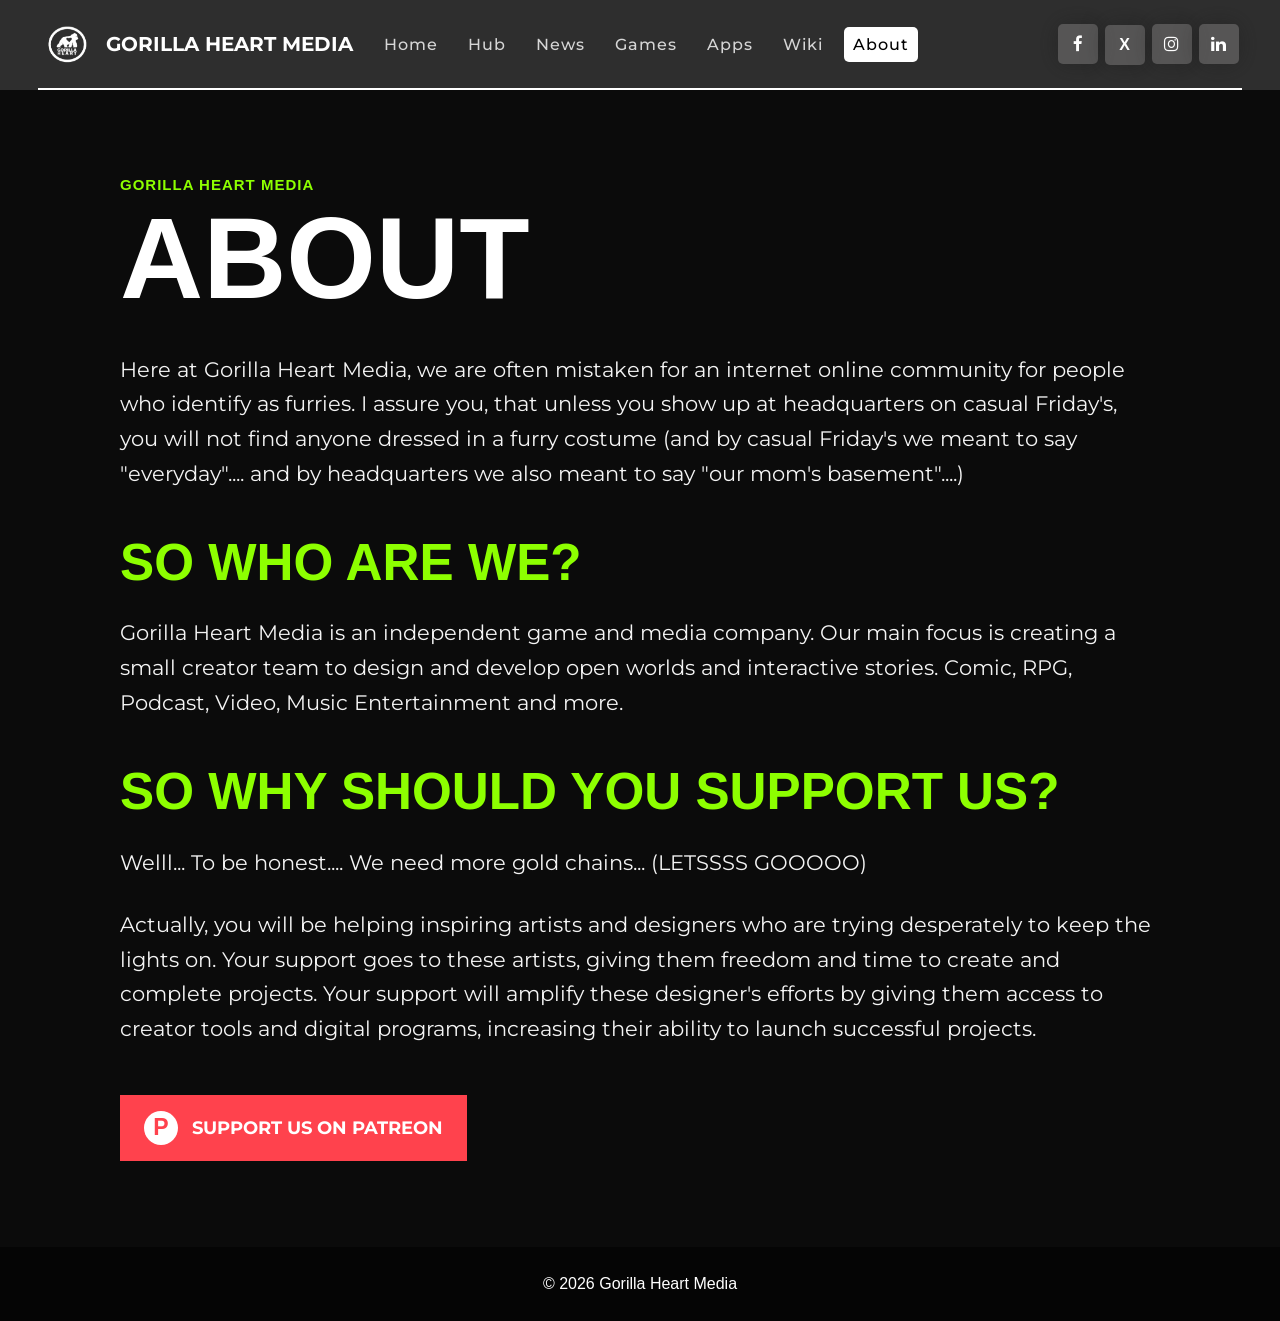
<file: about.html>
<!doctype html>
<html lang="en">
<head>
    <meta charset="utf-8">
    <meta name="viewport" content="width=device-width, initial-scale=1">
    <link rel="stylesheet" href="https://stackpath.bootstrapcdn.com/font-awesome/4.7.0/css/font-awesome.min.css">
    <link rel="stylesheet" href="style.css?v=20260811c">
    <title>Gorilla Heart Studio</title>
</head>

<body class="inner-page">
  <header class="header">
    <div class="nav-bar">
      <div class="logo">
        <a href="index.html">
          <img src="assets/image/whlogo.png" alt="Gorilla Heart logo">
          <span>GORILLA HEART MEDIA</span>
        </a>
      </div>
      <div class="menu">
        <ul>
          <li><a href="index.html">Home</a></li>
          <li><a href="hub.html">Hub</a></li>
          <li><a href="news.html">News</a></li>
          <li><a href="games.html">Games</a></li>
          <li><a href="apps.html">Apps</a></li>
          <li><a href="#">Wiki</a></li>
          <li><a href="about/" class="active">About</a></li>
        </ul>
      </div>
      <div class="social-media">
        <ul>
          <li><a href="#"><i class="fa fa-facebook"></i></a></li>
          <li><a href="#" aria-label="X"><span class="x-icon">X</span></a></li>
          <li><a href="#"><i class="fa fa-instagram"></i></a></li>
          <li><a href="#"><i class="fa fa-linkedin"></i></a></li>
        </ul>
      </div>
    </div>
  </header>

  <main class="about-page">
    <section class="about-hero">
      <div class="about-inner">
        <p class="page-kicker">Gorilla Heart Media</p>
        <h1>About</h1>
        <div class="about-copy">
          <p>Here at Gorilla Heart Media, we are often mistaken for an internet online community for people who identify as furries. I assure you, that unless you show up at headquarters on casual Friday's, you will not find anyone dressed in a furry costume (and by casual Friday's we meant to say "everyday".... and by headquarters we also meant to say "our mom's basement"....)</p>

          <h2>So Who Are We?</h2>
          <p>Gorilla Heart Media is an independent game and media company. Our main focus is creating a small creator team to design and develop open worlds and interactive stories. Comic, RPG, Podcast, Video, Music Entertainment and more.</p>

          <h2>So Why Should You Support Us?</h2>
          <p>Welll... To be honest.... We need more gold chains... (LETSSSS GOOOOO)</p>
          <p>Actually, you will be helping inspiring artists and designers who are trying desperately to keep the lights on. Your support goes to these artists, giving them freedom and time to create and complete projects. Your support will amplify these designer's efforts by giving them access to creator tools and digital programs, increasing their ability to launch successful projects.</p>
        </div>

        <a class="patreon-link" href="https://patreon.com/StrandedandLost?utm_medium=unknown&utm_source=join_link&utm_campaign=creatorshare_creator&utm_content=copyLink" target="_blank" rel="noopener noreferrer">
          <span class="patreon-mark" aria-hidden="true">P</span>
          <span>Support Us On Patreon</span>
        </a>
      </div>
    </section>
  </main>

  <footer class="site-footer">
    <p>&copy; 2026 Gorilla Heart Media</p>
  </footer>
</body>

</html>
</file>
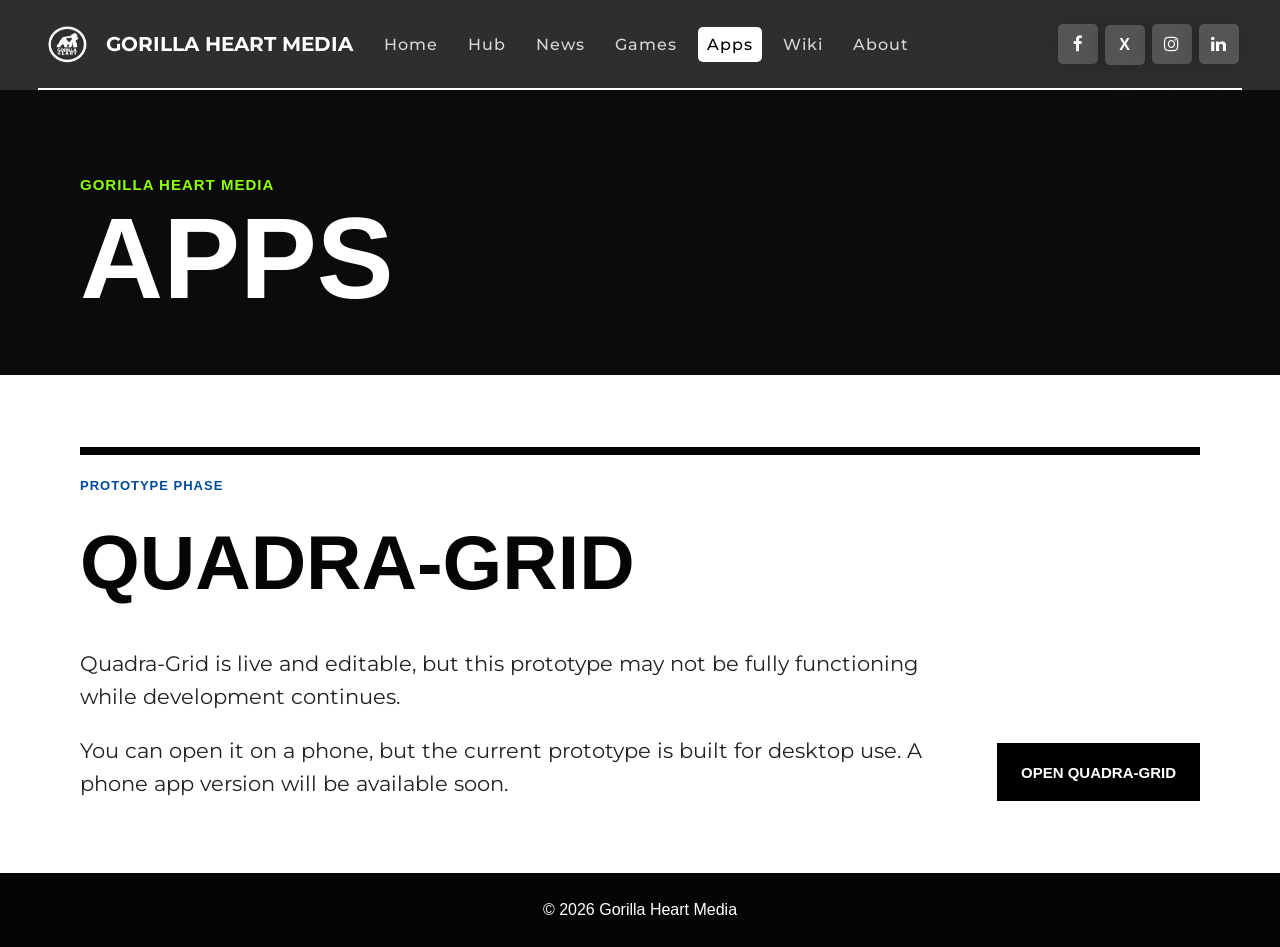
<file: apps.html>
<!doctype html>
<html lang="en">
<head>
    <meta charset="utf-8">
    <meta name="viewport" content="width=device-width, initial-scale=1">
    <link rel="stylesheet" href="https://stackpath.bootstrapcdn.com/font-awesome/4.7.0/css/font-awesome.min.css">
    <link rel="stylesheet" href="style.css?v=20260811c">
    <title>Apps | Gorilla Heart Studio</title>
</head>

<body class="inner-page">
  <header class="header">
    <div class="nav-bar">
      <div class="logo">
        <a href="index.html">
          <img src="assets/image/whlogo.png" alt="Gorilla Heart logo">
          <span>GORILLA HEART MEDIA</span>
        </a>
      </div>
      <div class="menu">
        <ul>
          <li><a href="index.html">Home</a></li>
          <li><a href="hub.html">Hub</a></li>
          <li><a href="news.html">News</a></li>
          <li><a href="#">Games</a></li>
          <li><a href="apps.html" class="active">Apps</a></li>
          <li><a href="#">Wiki</a></li>
          <li><a href="about/">About</a></li>
        </ul>
      </div>
      <div class="social-media">
        <ul>
          <li><a href="#"><i class="fa fa-facebook"></i></a></li>
          <li><a href="#" aria-label="X"><span class="x-icon">X</span></a></li>
          <li><a href="#"><i class="fa fa-instagram"></i></a></li>
          <li><a href="#"><i class="fa fa-linkedin"></i></a></li>
        </ul>
      </div>
    </div>
  </header>

  <main class="apps-page">
    <section class="apps-page-hero">
      <div class="apps-page-inner">
        <p class="page-kicker">Gorilla Heart Media</p>
        <h1>Apps</h1>
      </div>
    </section>

    <section class="apps-list-section">
      <div class="apps-page-inner">
        <article class="app-project">
          <div class="app-project-copy">
            <p class="app-status">Prototype Phase</p>
            <h2>Quadra-Grid</h2>
            <p>Quadra-Grid is live and editable, but this prototype may not be fully functioning while development continues.</p>
            <p>You can open it on a phone, but the current prototype is built for desktop use. A phone app version will be available soon.</p>
          </div>
          <a class="app-project-link" href="https://gorillaheartmedia.github.io/QuadraGrid/" target="_blank" rel="noopener noreferrer">Open Quadra-Grid</a>
        </article>
      </div>
    </section>
  </main>

  <footer class="site-footer">
    <p>&copy; 2026 Gorilla Heart Media</p>
  </footer>
</body>

</html>
</file>
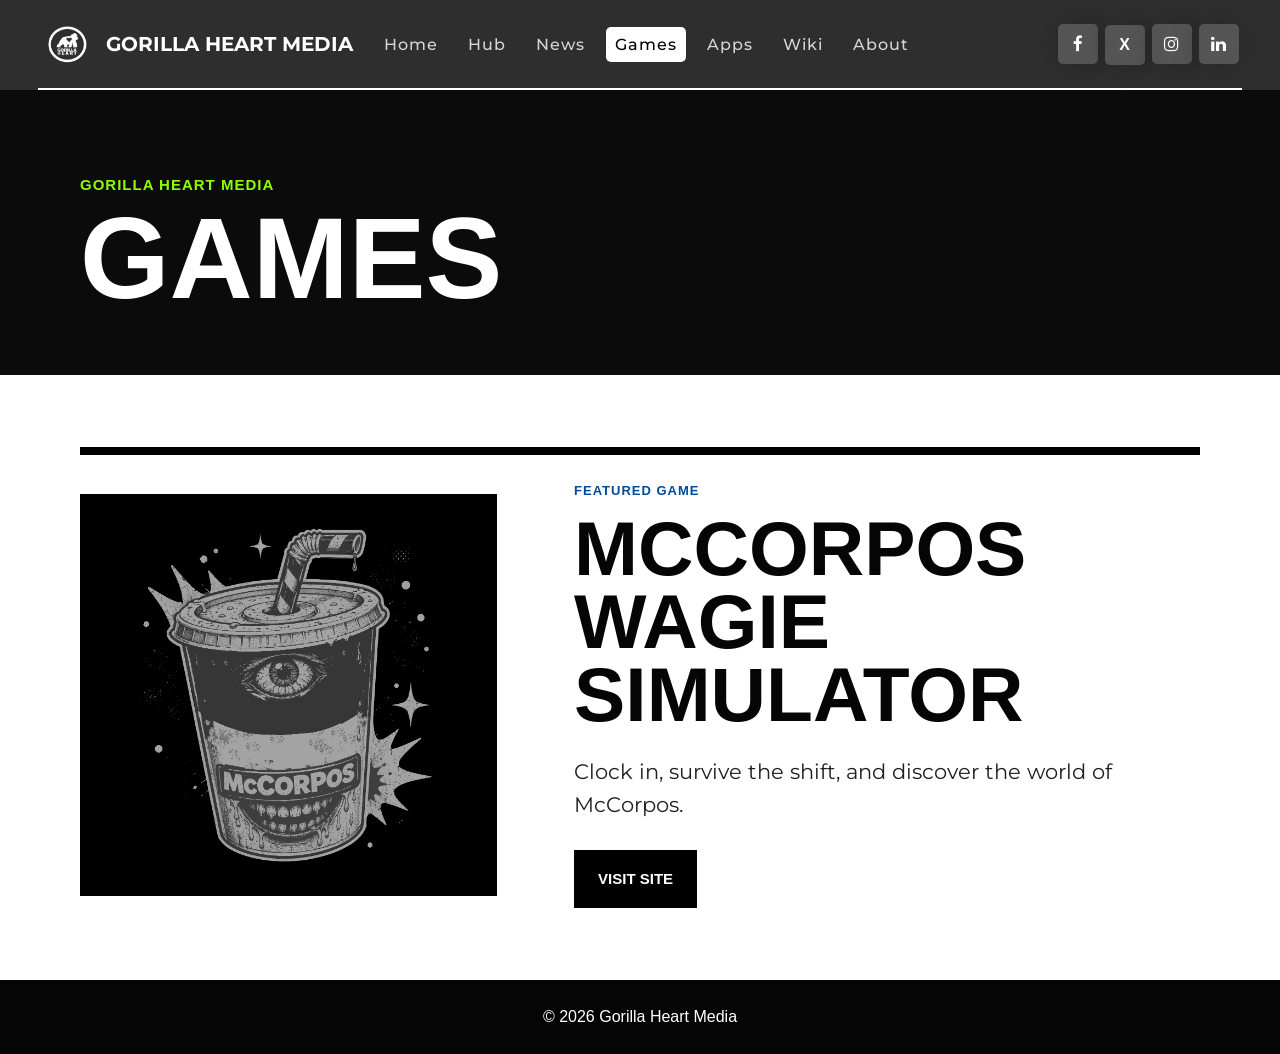
<file: games.html>
<!doctype html>
<html lang="en">
<head>
    <meta charset="utf-8">
    <meta name="viewport" content="width=device-width, initial-scale=1">
    <link rel="stylesheet" href="https://stackpath.bootstrapcdn.com/font-awesome/4.7.0/css/font-awesome.min.css">
    <link rel="stylesheet" href="style.css?v=20261109a">
    <link rel="stylesheet" href="games.css?v=20261109a">
    <title>Games | Gorilla Heart Media</title>
</head>

<body class="inner-page">
  <header class="header">
    <div class="nav-bar">
      <div class="logo">
        <a href="index.html">
          <img src="assets/image/whlogo.png" alt="Gorilla Heart logo">
          <span>GORILLA HEART MEDIA</span>
        </a>
      </div>
      <div class="menu">
        <ul>
          <li><a href="index.html">Home</a></li>
          <li><a href="hub.html">Hub</a></li>
          <li><a href="news.html">News</a></li>
          <li><a href="games.html" class="active">Games</a></li>
          <li><a href="apps.html">Apps</a></li>
          <li><a href="#">Wiki</a></li>
          <li><a href="about/">About</a></li>
        </ul>
      </div>
      <div class="social-media">
        <ul>
          <li><a href="#"><i class="fa fa-facebook"></i></a></li>
          <li><a href="#" aria-label="X"><span class="x-icon">X</span></a></li>
          <li><a href="#"><i class="fa fa-instagram"></i></a></li>
          <li><a href="#"><i class="fa fa-linkedin"></i></a></li>
        </ul>
      </div>
    </div>
  </header>

  <main class="games-page">
    <section class="games-page-hero">
      <div class="games-page-inner">
        <p class="page-kicker">Gorilla Heart Media</p>
        <h1>Games</h1>
      </div>
    </section>

    <section class="games-list-section">
      <div class="games-page-inner">
        <article class="game-project">
          <img class="game-project-art" src="assets/image/cuppa.png" alt="McCorpos Wagie Simulator">
          <div class="game-project-copy">
            <p class="game-status">Featured Game</p>
            <h2>McCorpos Wagie Simulator</h2>
            <p>Clock in, survive the shift, and discover the world of McCorpos.</p>
            <a class="game-project-link" href="https://mccorpos.gorillaheartmedia.org">Visit site</a>
          </div>
        </article>
      </div>
    </section>
  </main>

  <footer class="site-footer">
    <p>&copy; 2026 Gorilla Heart Media</p>
  </footer>
</body>
</html>
</file>
<file: assets/css/jarallax.css>
.jarallax {
  position: relative;
  z-index: 0;
}
.jarallax > .jarallax-img,
picture.jarallax-img img {
  position: absolute;
  object-fit: cover;
  top: 0;
  left: 0;
  width: 100%;
  height: 100%;
  z-index: -1;
}
</file>
<file: style.css>
@import url('https://fonts.googleapis.com/css2?family=Montserrat:wght@300;400;500;600;700;800;900&display=swap');

*{
  margin: 0;
  padding: 0;
  box-sizing: border-box;
  font-family: 'Montserrat', sans-serif;
}

body{
  overflow-x: hidden;
  background-color: #fff;
}

a, a:hover{
  text-decoration: none;
  color: #fff;
}

ul{
  list-style: none;
}

li{
  display: inline-block;
}

section{
  width: 100%;
  min-height: 100vh;
  position: relative;
  overflow: hidden;
}

.header{
  width: 100%;
  background-color: rgba(0, 0, 0, 0.82);
  position: sticky;
  top: 0;
  z-index: 9999;
}

.header .nav-bar{
  width: 94%;
  min-height: 88px;
  margin: auto;
  color: #fff;
  display: flex;
  align-items: center;
  flex-wrap: wrap;
  justify-content: flex-start;
  gap: 22px;
  border-bottom: 2px solid #fff;
}

.header .nav-bar .logo{
  z-index: 2;
}

.header .nav-bar .logo a{
  display: flex;
  align-items: center;
  gap: 10px;
  height: 88px;
  font-family: Arial, sans-serif;
  font-size: 20px;
  font-weight: 700;
  text-transform: uppercase;
  color: #fff;
  letter-spacing: 0;
}

.header .nav-bar .logo img{
  width: 58px;
  height: 58px;
  object-fit: contain;
  display: block;
}

.header .nav-bar .menu{
  z-index: 2;
}

.header .nav-bar .menu ul li{
  margin-right: 8px;
}

.header .nav-bar .menu ul li a{
  font-size: 16px;
  font-weight: 500;
  letter-spacing: 1px;
  padding: 8px 9px;
  border-radius: 5px;
  text-transform: capitalize;  
  transition: all 0.5s ease-in-out;
  opacity: 0.8;
}

.header .nav-bar .menu ul li a.active{
  opacity: 1;
  background-color: #fff;
  color: #000;
}

.header .nav-bar .menu ul li a:hover{
  opacity: 1;
  background-color: #fff;
  color: #000;
}

.header .nav-bar .social-media{
  z-index: 2;
  margin-left: auto;
}

.header .nav-bar .social-media ul li a{
  display: inline-flex;
  align-items: center;
  justify-content: center;
  width: 40px;
  height: 40px;
  margin-right: 3px;
  border-radius: 5px;
  background-color: #cac5c542;
  box-shadow: 0 0 25px rgba(24,24,24,.4);
  transition: all 0.3s ease-in-out;
}

.header .nav-bar .social-media ul li i,
.header .nav-bar .social-media .x-icon{
  width: 40px;
  height: 40px;
  line-height: 40px;
  text-align: center;
  align-items: center;
  font-size: 17px;
}

.header .nav-bar .social-media .x-icon{
  display: inline-flex;
  align-items: center;
  justify-content: center;
  color: #fff;
  font-family: Arial, sans-serif;
  font-size: 16px;
  font-weight: 700;
  line-height: 1;
}

.header .nav-bar .social-media ul li a:hover{
  background-color: #fff;
  color: #000;
}

.header .nav-bar .social-media ul li a:hover i,
.header .nav-bar .social-media ul li a:hover .x-icon{
  color: #000;
}

.hero-sec{
    width: 100%;
}

.hero-sec .overlay{
    position: absolute;
    top: 0;
    left: 0;
    right: 0;
    bottom: 0;
    width: 100%;
    height: 100vh;
    background-color: rgba(0, 0, 0, 0.5);
    height: 100%;
    z-index: 1;
}

.hero-sec .caption{
  position: absolute;
  top: 50%;
  left: 50%;
  transform: translate(-50%, -50%);
  text-align: center;
  color: #fff;
  width: min(90%, 760px);
}

.hero-sec .caption .hero-logo{
  width: clamp(640px, 80vw, 1680px);
  max-width: none;
  height: auto;
  display: block;
  position: relative;
  left: 50%;
  transform: translateX(-50%);
  margin: 0 0 28px;
  opacity: 1;
  transition: filter 0.6s ease;
}

.hero-sec .caption .hero-logo:hover{
  filter: brightness(0) saturate(100%) invert(68%) sepia(98%) saturate(2585%) hue-rotate(62deg) brightness(112%) contrast(124%);
}

.hero-sec .caption h3{
  color: #fff;
  font-size: 55px;
  text-transform: uppercase;
  letter-spacing: 2px;
  margin-bottom: 20px;
}

.hero-sec .caption a{
    text-decoration: none;
    font-size: 17px;
    letter-spacing: 1px;
    border-radius: 5px;
    font-weight: 600;
    line-height: 95px;
    padding: 15px 25px;
    text-transform: uppercase;
    border: 1px solid #fff;
    margin-right: 15px;
    box-shadow: 0 0 25px rgba(24,24,24,.9);
    transition: all 0.3s;
}

.hero-sec .caption a:hover{
  background-color: #fff;
  color: #000;
}

.hero-sec .caption a:first-child{
  background-color: #fff;
  color: #000;
}

.hero-sec .caption a:first-child:hover{
  background-color: transparent;
  color: #fff;
}

.hero-sec .caption .description{
  margin: 25px 0;
  letter-spacing: 1px;
  font-weight: 400;
  font-size: 18px;
  line-height: 30px;
}

.hero-sec .video-corner-logo{
  position: absolute;
  right: 18px;
  bottom: 18px;
  z-index: 2;
  width: clamp(110px, 12vw, 180px);
  height: auto;
  display: block;
}

.latest-news-section{
  width: 100%;
  min-height: auto;
  overflow: visible;
  background-color: #f4f4f4;
  padding: 70px 6vw;
}

.latest-news-inner{
  width: min(100%, 1500px);
  margin: 0 auto;
}

.latest-news-section h2{
  color: #050505;
  font-family: Impact, "Arial Black", Arial, sans-serif;
  font-size: clamp(42px, 4vw, 72px);
  font-weight: 900;
  line-height: 1;
  letter-spacing: 0;
  text-align: center;
  text-transform: uppercase;
  margin-bottom: 44px;
}

.news-grid{
  display: grid;
  grid-template-columns: repeat(3, minmax(0, 1fr));
  gap: 28px;
}

.news-item{
  background-color: #fff;
  border: 1px solid #dedede;
  padding: 30px;
}

.news-date{
  color: #004a98;
  font-family: Arial, sans-serif;
  font-size: 13px;
  font-weight: 700;
  letter-spacing: 1px;
  text-transform: uppercase;
  margin-bottom: 14px;
}

.news-item h3{
  color: #050505;
  font-size: 25px;
  font-weight: 800;
  line-height: 1.15;
  margin-bottom: 14px;
}

.news-item p{
  color: #303030;
  font-size: 16px;
  line-height: 1.6;
}

.news-item a{
  display: inline-block;
  color: #004a98;
  font-family: Arial, sans-serif;
  font-size: 14px;
  font-weight: 700;
  margin-top: 22px;
  text-transform: uppercase;
}

.feature-grid-section{
  width: 100%;
  min-height: auto;
  overflow: visible;
  background-color: #fff;
  padding: 72px 6vw 64px;
}

.feature-grid{
  width: auto;
  margin-left: 0;
  margin-right: 0;
  display: grid;
  grid-template-columns: repeat(2, minmax(0, 1fr));
  gap: clamp(110px, 10vw, 190px);
}

.feature-item{
  display: block;
  color: #000;
}

.feature-item img{
  width: 100%;
  height: auto;
  object-fit: contain;
  display: block;
  background-color: #f2f2f2;
  filter: grayscale(100%);
  transition: filter 0.8s ease;
}

.feature-item:hover img{
  filter: grayscale(0%);
}

.feature-item span{
  display: block;
  margin-top: 34px;
  color: #000;
  font-family: Impact, "Arial Black", Arial, sans-serif;
  font-size: clamp(30px, 2.75vw, 48px);
  font-weight: 900;
  line-height: 0.95;
  letter-spacing: 0;
  text-align: center;
  text-transform: uppercase;
}

.contact-section{
  width: 100%;
  min-height: auto;
  overflow: visible;
  background-color: #101010;
  padding: 64px 6vw 68px;
  color: #fff;
}

.contact-inner{
  width: min(100%, 760px);
  margin: 0 auto;
  text-align: center;
}

.contact-social{
  display: flex;
  justify-content: center;
  align-items: center;
  gap: 34px;
  margin-bottom: 30px;
}

.contact-social li{
  display: block;
}

.contact-social a{
  color: #9d9d9d;
  font-size: 48px;
  line-height: 1;
  transition: color 0.3s ease;
}

.contact-social .x-icon{
  display: inline-block;
  color: inherit;
  font-family: Arial, sans-serif;
  font-size: 48px;
  font-weight: 700;
  line-height: 1;
}

.contact-social a:hover{
  color: #fff;
}

.contact-section h2{
  color: #fff;
  font-family: Impact, "Arial Black", Arial, sans-serif;
  font-size: clamp(36px, 3vw, 52px);
  font-weight: 900;
  line-height: 1;
  letter-spacing: 0;
  text-transform: uppercase;
}

.contact-email{
  margin-top: 30px;
  color: #fff;
  font-size: 19px;
  font-weight: 600;
  line-height: 1.5;
}

.contact-copy{
  max-width: 740px;
  margin: 22px auto 48px;
  color: #fff;
  font-size: 18px;
  font-weight: 500;
  line-height: 1.55;
}

.contact-form{
  display: flex;
  flex-direction: column;
  align-items: center;
  gap: 24px;
}

.contact-name-row{
  width: 100%;
  display: grid;
  grid-template-columns: repeat(2, minmax(0, 1fr));
  gap: 28px;
}

.contact-form input{
  width: 100%;
  border: 0;
  border-radius: 0;
  background-color: #242424;
  color: #fff;
  font-size: 18px;
  line-height: 1;
  padding: 20px 28px;
  outline: none;
}

.contact-form input::placeholder{
  color: #8f8f8f;
}

.contact-form button{
  border: 0;
  border-radius: 0;
  background-color: #fff;
  color: #000;
  cursor: pointer;
  font-family: Arial, sans-serif;
  font-size: 18px;
  font-weight: 700;
  padding: 18px 30px;
  text-transform: uppercase;
  transition: background-color 0.3s ease, color 0.3s ease;
}

.contact-form button:hover{
  background-color: #004a98;
  color: #fff;
}

.site-footer{
  width: 100%;
  background-color: #050505;
  padding: 26px 6vw;
  color: #fff;
  text-align: center;
}

.site-footer p{
  font-family: Arial, sans-serif;
  font-size: 16px;
  line-height: 1.4;
  margin: 0;
}

.inner-page{
  background-color: #fff;
}

.hub-page{
  padding-top: 0;
}

.hub-hero{
  min-height: 680px;
  overflow: hidden;
  background-color: #0b0b0b;
  color: #fff;
  padding: 0;
}

.hub-section-video{
  position: absolute;
  inset: 0;
  width: 100%;
  height: 100%;
  object-fit: cover;
  opacity: 0.48;
}

.hub-hero::after{
  content: "";
  position: absolute;
  inset: 0;
  background-color: rgba(0, 0, 0, 0.42);
}

.hub-hero-inner{
  position: relative;
  z-index: 1;
  width: min(100%, 1500px);
  margin: 0 auto;
  display: grid;
  grid-template-columns: minmax(320px, 1fr);
  align-items: center;
  gap: clamp(48px, 7vw, 120px);
  min-height: 520px;
  padding-top: 84px;
  padding-bottom: 84px;
  padding-left: min(44vw, 660px);
  padding-right: 5vw;
}

.hub-corner-art{
  position: absolute;
  top: 0;
  left: 0;
  z-index: 1;
  width: min(52vw, 790px);
  max-width: none;
  display: block;
  mix-blend-mode: screen;
}

.page-kicker{
  color: #8dff00;
  font-family: Arial, sans-serif;
  font-size: 15px;
  font-weight: 700;
  letter-spacing: 1px;
  margin-bottom: 14px;
  text-transform: uppercase;
}

.hub-hero h1{
  color: #fff;
  font-family: Impact, "Arial Black", Arial, sans-serif;
  font-size: clamp(72px, 9vw, 150px);
  font-weight: 900;
  line-height: 0.9;
  letter-spacing: 0;
  margin-bottom: 24px;
  text-transform: uppercase;
}

.hub-hero p{
  font-size: 22px;
  line-height: 1.5;
}

.hub-links-section{
  min-height: auto;
  overflow: visible;
  padding: 0;
  background-color: #fff;
}

.hub-links-grid{
  width: 100%;
  margin: 0 auto;
  display: flex;
  flex-wrap: wrap;
  align-items: stretch;
}

.hub-link-card{
  display: flex;
  flex: 1 1 100%;
  align-items: center;
  justify-content: center;
  min-height: 132px;
  background-color: #f4f4f4;
  border-right: 1px solid #dedede;
  color: #000;
  padding: 28px 6vw;
  transition: background-color 0.3s ease, color 0.3s ease;
}

.hub-link-card:first-child{
  border-left: 0;
}

.hub-link-card:hover{
  background-color: #050505;
  color: #fff;
}

.hub-link-card span{
  display: block;
  color: inherit;
  font-family: Impact, "Arial Black", Arial, sans-serif;
  font-size: clamp(34px, 5vw, 76px);
  line-height: 1;
  text-transform: uppercase;
}

.hub-link-banner{
  min-height: 0;
  padding: 0;
  background-color: #050505;
  overflow: hidden;
}

.hub-link-banner img{
  width: 100%;
  height: auto;
  min-height: 0;
  object-fit: contain;
  display: block;
  transition: transform 0.5s ease, filter 0.5s ease;
}

.hub-link-banner:hover img{
  filter: brightness(1.08);
  transform: scale(1.025);
}

.about-page{
  background-color: #fff;
}

.news-page{
  background-color: #fff;
}

.apps-page{
  background-color: #fff;
}

.news-page-hero{
  min-height: auto;
  overflow: visible;
  background-color: #0b0b0b;
  color: #fff;
  padding: 86px 6vw 64px;
}

.apps-page-hero{
  min-height: auto;
  overflow: visible;
  background-color: #0b0b0b;
  color: #fff;
  padding: 86px 6vw 64px;
}

.news-page-inner{
  width: min(100%, 1120px);
  margin: 0 auto;
}

.apps-page-inner{
  width: min(100%, 1120px);
  margin: 0 auto;
}

.news-page-hero h1{
  color: #fff;
  font-family: Impact, "Arial Black", Arial, sans-serif;
  font-size: clamp(72px, 9vw, 150px);
  font-weight: 900;
  line-height: 0.9;
  letter-spacing: 0;
  text-transform: uppercase;
}

.apps-page-hero h1{
  color: #fff;
  font-family: Impact, "Arial Black", Arial, sans-serif;
  font-size: clamp(72px, 9vw, 150px);
  font-weight: 900;
  line-height: 0.9;
  letter-spacing: 0;
  text-transform: uppercase;
}

.news-posts-section{
  min-height: auto;
  overflow: visible;
  background-color: #fff;
  padding: 72px 6vw;
}

.apps-list-section{
  min-height: auto;
  overflow: visible;
  background-color: #fff;
  padding: 72px 6vw;
}

.app-project{
  display: grid;
  grid-template-columns: minmax(0, 1fr) auto;
  align-items: end;
  gap: 34px;
  border-top: 8px solid #000;
  color: #050505;
  padding-top: 24px;
}

.app-status{
  color: #004a98;
  font-family: Arial, sans-serif;
  font-size: 13px;
  font-weight: 700;
  letter-spacing: 1px;
  margin-bottom: 14px;
  text-transform: uppercase;
}

.app-project h2{
  color: #050505;
  font-family: Impact, "Arial Black", Arial, sans-serif;
  font-size: clamp(44px, 6vw, 88px);
  font-weight: 900;
  line-height: 0.95;
  letter-spacing: 0;
  margin-bottom: 28px;
  text-transform: uppercase;
}

.app-project-copy{
  display: grid;
  gap: 20px;
}

.app-project-copy p{
  color: #202020;
  font-size: 21px;
  line-height: 1.6;
}

.app-project-copy .app-status{
  color: #004a98;
  font-size: 13px;
  line-height: 1;
}

.app-project-link{
  display: inline-flex;
  align-items: center;
  justify-content: center;
  min-height: 58px;
  border: 2px solid #000;
  background-color: #000;
  color: #fff;
  font-family: Arial, sans-serif;
  font-size: 15px;
  font-weight: 700;
  padding: 16px 22px;
  text-transform: uppercase;
  transition: background-color 0.3s ease, color 0.3s ease;
  white-space: nowrap;
}

.app-project-link:hover{
  background-color: #fff;
  color: #000;
}

.news-post{
  border-top: 8px solid #000;
  color: #050505;
}

.news-post + .news-post{
  margin-top: 78px;
}

.news-post h2{
  color: #050505;
  font-family: Impact, "Arial Black", Arial, sans-serif;
  font-size: clamp(40px, 5vw, 78px);
  font-weight: 900;
  line-height: 0.98;
  letter-spacing: 0;
  margin: 20px 0 34px;
  text-transform: uppercase;
}

.news-post-video{
  width: 100%;
  display: block;
  margin: 0 0 36px;
  background-color: #000;
}

.news-post-copy{
  display: grid;
  gap: 24px;
}

.news-post-copy p{
  color: #202020;
  font-size: 21px;
  line-height: 1.7;
}

.about-hero{
  min-height: auto;
  overflow: visible;
  background-color: #0b0b0b;
  color: #fff;
  padding: 86px 6vw;
}

.about-inner{
  width: min(100%, 1040px);
  margin: 0 auto;
}

.about-hero h1{
  color: #fff;
  font-family: Impact, "Arial Black", Arial, sans-serif;
  font-size: clamp(72px, 9vw, 150px);
  font-weight: 900;
  line-height: 0.9;
  letter-spacing: 0;
  margin-bottom: 42px;
  text-transform: uppercase;
}

.about-copy{
  display: grid;
  gap: 28px;
}

.about-copy h2{
  color: #8dff00;
  font-family: Impact, "Arial Black", Arial, sans-serif;
  font-size: clamp(34px, 4vw, 58px);
  font-weight: 900;
  line-height: 1;
  letter-spacing: 0;
  margin-top: 18px;
  text-transform: uppercase;
}

.about-copy p{
  color: #f4f4f4;
  font-size: 21px;
  line-height: 1.65;
}

.patreon-link{
  display: inline-flex;
  align-items: center;
  gap: 14px;
  margin-top: 48px;
  background-color: #ff424d;
  color: #fff;
  font-family: Arial, sans-serif;
  font-size: 18px;
  font-weight: 700;
  padding: 16px 24px;
  text-transform: uppercase;
  transition: background-color 0.3s ease, color 0.3s ease;
}

.patreon-link:hover{
  background-color: #fff;
  color: #000;
}

.patreon-mark{
  display: inline-flex;
  align-items: center;
  justify-content: center;
  width: 34px;
  height: 34px;
  border-radius: 50%;
  background-color: #fff;
  color: #ff424d;
  font-family: Arial, sans-serif;
  font-size: 23px;
  font-weight: 900;
  line-height: 1;
}

@media (max-width: 1100px){
  .header .nav-bar{
    width: 96%;
    gap: 14px;
    min-height: 76px;
  }

  .header .nav-bar .logo a{
    height: 76px;
    font-size: 17px;
  }

  .header .nav-bar .logo img{
    width: 48px;
    height: 48px;
  }

  .header .nav-bar .menu ul li{
    margin-right: 12px;
  }

  .header .nav-bar .menu ul li a{
    font-size: 14px;
    letter-spacing: 1px;
    padding: 7px;
  }

  .header .nav-bar .social-media ul li a,
  .header .nav-bar .social-media ul li i,
  .header .nav-bar .social-media .x-icon{
    width: 34px;
    height: 34px;
    line-height: 34px;
    font-size: 15px;
  }

  .hero-sec .caption .hero-logo{
    width: clamp(780px, 135vw, 1480px);
  }
}

@media (max-width: 760px){
  .header .nav-bar{
    min-height: auto;
    padding: 14px 0;
    gap: 14px 18px;
  }

  .header .nav-bar .logo{
    width: 100%;
  }

  .header .nav-bar .logo a{
    height: auto;
    justify-content: center;
    font-size: 20px;
  }

  .header .nav-bar .menu{
    width: 100%;
    order: 3;
  }

  .header .nav-bar .menu ul{
    display: flex;
    justify-content: center;
    flex-wrap: wrap;
    gap: 8px;
  }

  .header .nav-bar .menu ul li{
    margin-right: 0;
  }

  .header .nav-bar .menu ul li a{
    display: block;
    font-size: 15px;
    padding: 8px 10px;
  }

  .header .nav-bar .social-media{
    width: 100%;
    margin-left: 0;
    text-align: center;
    order: 2;
  }

  .header .nav-bar .social-media ul li a,
  .header .nav-bar .social-media ul li i,
  .header .nav-bar .social-media .x-icon{
    width: 40px;
    height: 40px;
    line-height: 40px;
    font-size: 17px;
  }

  .hero-sec .caption{
    top: 58%;
    width: min(92%, 560px);
  }

  .hero-sec .caption .hero-logo{
    width: clamp(520px, 125vw, 880px);
    margin-bottom: 18px;
  }

  .hero-sec .caption h3{
    font-size: 34px;
    line-height: 1.1;
  }

  .hero-sec .caption .description{
    margin: 16px 0;
    font-size: 15px;
    line-height: 24px;
  }

  .hero-sec .caption .btn{
    display: flex;
    justify-content: center;
    flex-wrap: wrap;
    gap: 10px;
  }

  .hero-sec .caption a{
    line-height: normal;
    margin-right: 0;
    padding: 12px 16px;
    font-size: 13px;
  }

  .hero-sec .video-corner-logo{
    right: 12px;
    bottom: 12px;
    width: clamp(82px, 20vw, 120px);
  }

  .feature-grid-section{
    padding: 48px 7vw;
  }

  .latest-news-section{
    padding: 52px 7vw;
  }

  .latest-news-section h2{
    margin-bottom: 30px;
  }

  .news-grid{
    grid-template-columns: 1fr;
    gap: 18px;
  }

  .news-item{
    padding: 24px;
  }

  .feature-grid{
    grid-template-columns: 1fr;
    margin-left: 0;
    gap: 52px;
  }

  .feature-item img{
    height: auto;
    aspect-ratio: 1 / 0.92;
  }

  .feature-item span{
    margin-top: 22px;
    font-size: clamp(28px, 9vw, 42px);
  }

  .contact-section{
    padding: 50px 7vw 56px;
  }

  .contact-social{
    gap: 24px;
    margin-bottom: 26px;
  }

  .contact-social a{
    font-size: 38px;
  }

  .contact-email{
    margin-top: 24px;
    font-size: 16px;
  }

  .contact-copy{
    margin-bottom: 34px;
    font-size: 15px;
  }

  .contact-name-row{
    grid-template-columns: 1fr;
    gap: 16px;
  }

  .contact-form{
    gap: 16px;
  }

  .contact-form input{
    font-size: 16px;
    padding: 17px 20px;
  }

  .contact-form button{
    font-size: 16px;
    padding: 16px 24px;
  }

  .hub-hero{
    min-height: auto;
  }

  .hub-hero-inner{
    grid-template-columns: 1fr;
  }

  .hub-hero-inner{
    min-height: auto;
    padding-left: 7vw;
    padding-right: 7vw;
    padding-bottom: 52px;
    padding-top: 56vw;
  }

  .hub-corner-art{
    top: 0;
    left: 0;
    width: min(88vw, 560px);
  }

  .hub-hero p{
    font-size: 18px;
  }

  .hub-links-grid{
    flex-direction: column;
  }

  .hub-link-card{
    min-height: 104px;
    border-right: 0;
    border-bottom: 1px solid #dedede;
  }

  .hub-link-banner{
    min-height: 0;
  }

  .hub-link-banner img{
    min-height: 0;
  }

  .about-hero{
    padding: 54px 7vw;
  }

  .news-page-hero{
    padding: 54px 7vw 42px;
  }

  .apps-page-hero{
    padding: 54px 7vw 42px;
  }

  .news-posts-section{
    padding: 48px 7vw;
  }

  .apps-list-section{
    padding: 48px 7vw;
  }

  .app-project{
    grid-template-columns: 1fr;
    align-items: start;
  }

  .app-project-copy p{
    font-size: 17px;
    line-height: 1.6;
  }

  .app-project-link{
    width: 100%;
  }

  .news-post-copy p{
    font-size: 17px;
    line-height: 1.6;
  }

  .about-copy p{
    font-size: 17px;
    line-height: 1.6;
  }

  .patreon-link{
    width: 100%;
    justify-content: center;
    font-size: 15px;
  }
}

@media (max-width: 420px){
  .header .nav-bar{
    width: 92%;
  }

  .header .nav-bar .logo a{
    gap: 8px;
    font-size: 15px;
  }

  .header .nav-bar .logo img{
    width: 44px;
    height: 44px;
  }

  .header .nav-bar .menu ul li a{
    font-size: 13px;
    padding: 6px 7px;
  }

  .hero-sec .caption{
    top: 60%;
  }

  .hero-sec .caption .hero-logo{
    width: clamp(380px, 118vw, 560px);
  }

  .hero-sec .caption h3{
    font-size: 28px;
  }

  .hero-sec .caption .description{
    font-size: 14px;
    line-height: 22px;
  }

  .hero-sec .video-corner-logo{
    right: 8px;
    bottom: 8px;
    width: 78px;
  }
}
</file>
<file: games.css>
.games-page{background-color:#fff}
.games-page-hero{min-height:auto;overflow:visible;background-color:#0b0b0b;color:#fff;padding:86px 6vw 64px}
.games-page-inner{width:min(100%,1120px);margin:0 auto}
.games-page-hero h1{color:#fff;font-family:Impact,"Arial Black",Arial,sans-serif;font-size:clamp(72px,9vw,150px);font-weight:900;line-height:.9;text-transform:uppercase}
.games-list-section{min-height:auto;overflow:visible;background-color:#fff;padding:72px 6vw}
.game-project{display:grid;grid-template-columns:minmax(280px,.8fr) minmax(0,1.2fr);align-items:center;gap:clamp(34px,6vw,82px);border-top:8px solid #000;padding-top:28px}
.game-project-art{width:100%;height:auto;display:block;filter:grayscale(100%);transition:filter .6s ease}
.game-project:hover .game-project-art{filter:grayscale(0)}
.game-status{color:#004a98;font-family:Arial,sans-serif;font-size:13px;font-weight:700;letter-spacing:1px;margin-bottom:14px;text-transform:uppercase}
.game-project h2{color:#050505;font-family:Impact,"Arial Black",Arial,sans-serif;font-size:clamp(44px,6vw,88px);font-weight:900;line-height:.95;margin-bottom:24px;text-transform:uppercase}
.game-project-copy p:not(.game-status){color:#202020;font-size:21px;line-height:1.6}
.game-project-link{display:inline-flex;align-items:center;justify-content:center;min-height:58px;margin-top:28px;border:2px solid #000;background-color:#000;color:#fff;font-family:Arial,sans-serif;font-size:15px;font-weight:700;padding:16px 22px;text-transform:uppercase;transition:background-color .3s ease,color .3s ease}
.game-project-link:hover{background-color:#fff;color:#000}
@media(max-width:760px){.games-page-hero{padding:54px 7vw 42px}.games-list-section{padding:48px 7vw}.game-project{grid-template-columns:1fr}.game-project-copy p:not(.game-status){font-size:17px}.game-project-link{width:100%}}
</file>
